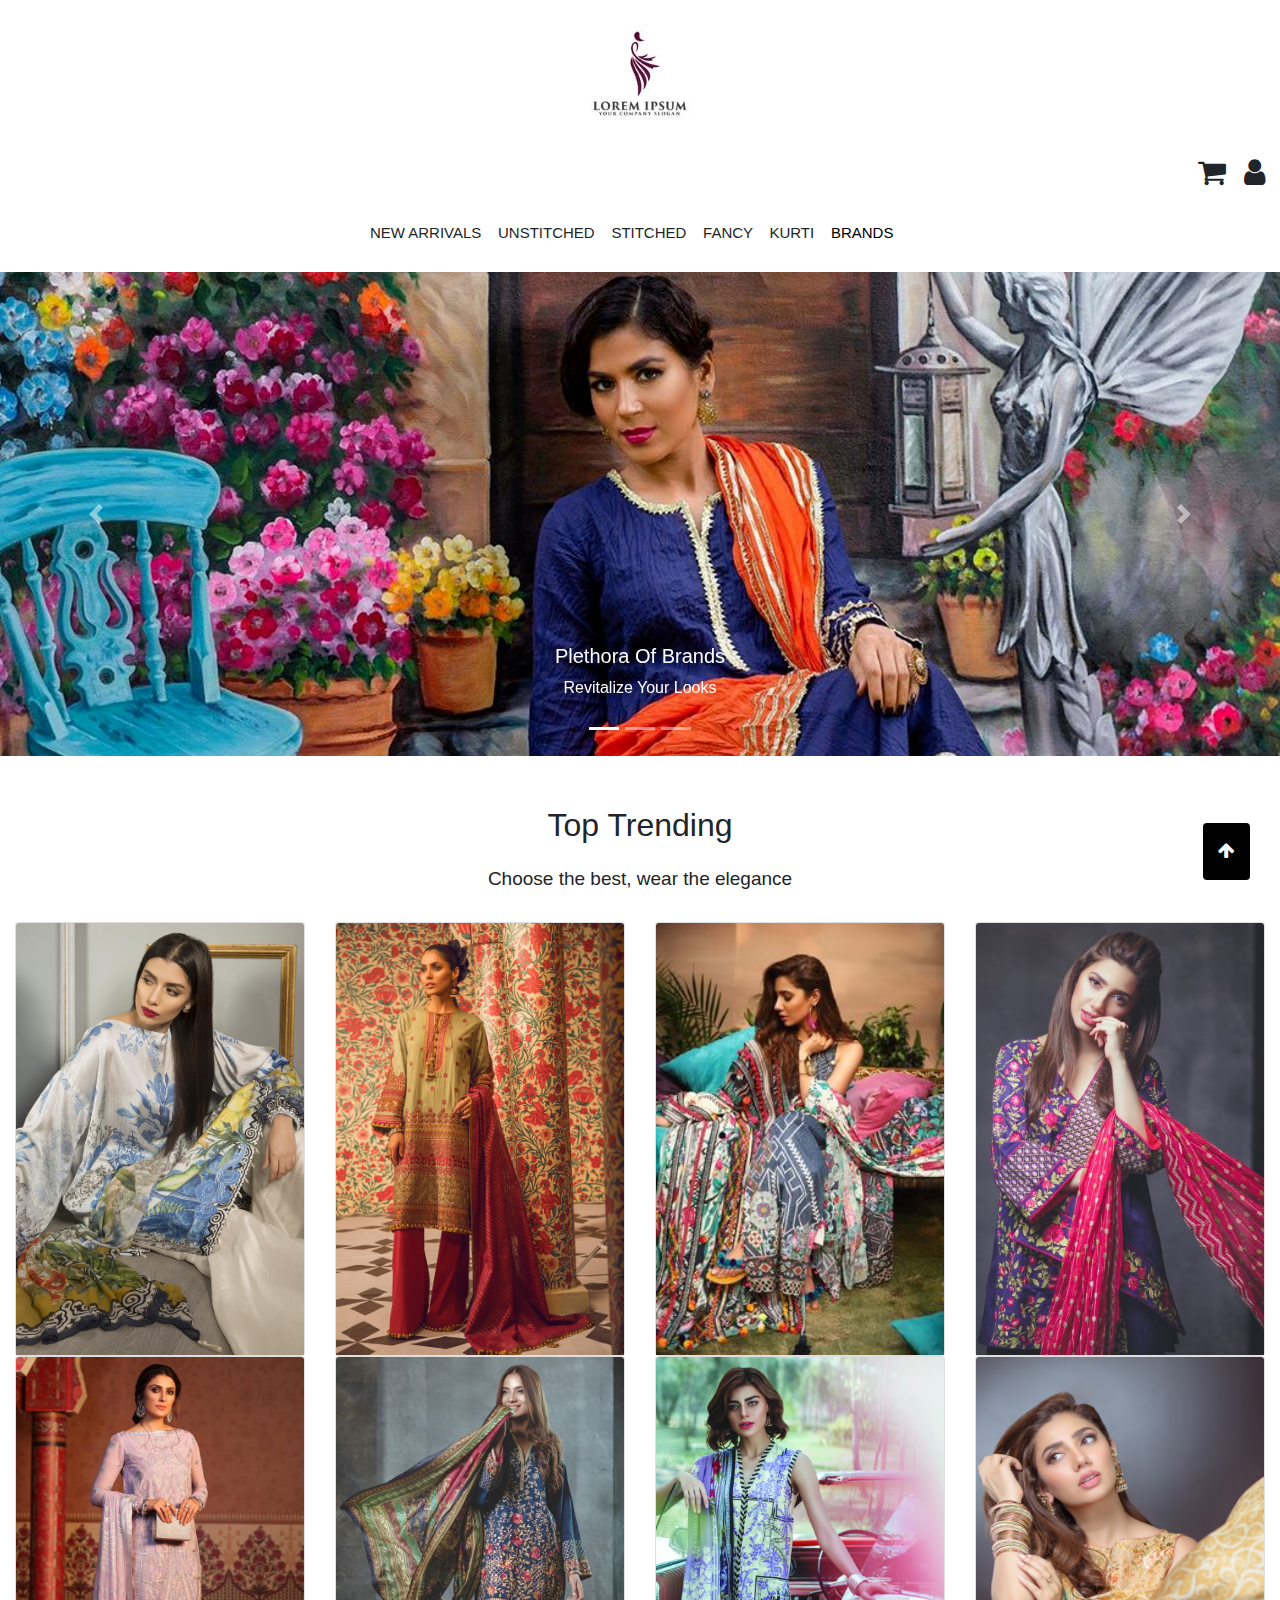
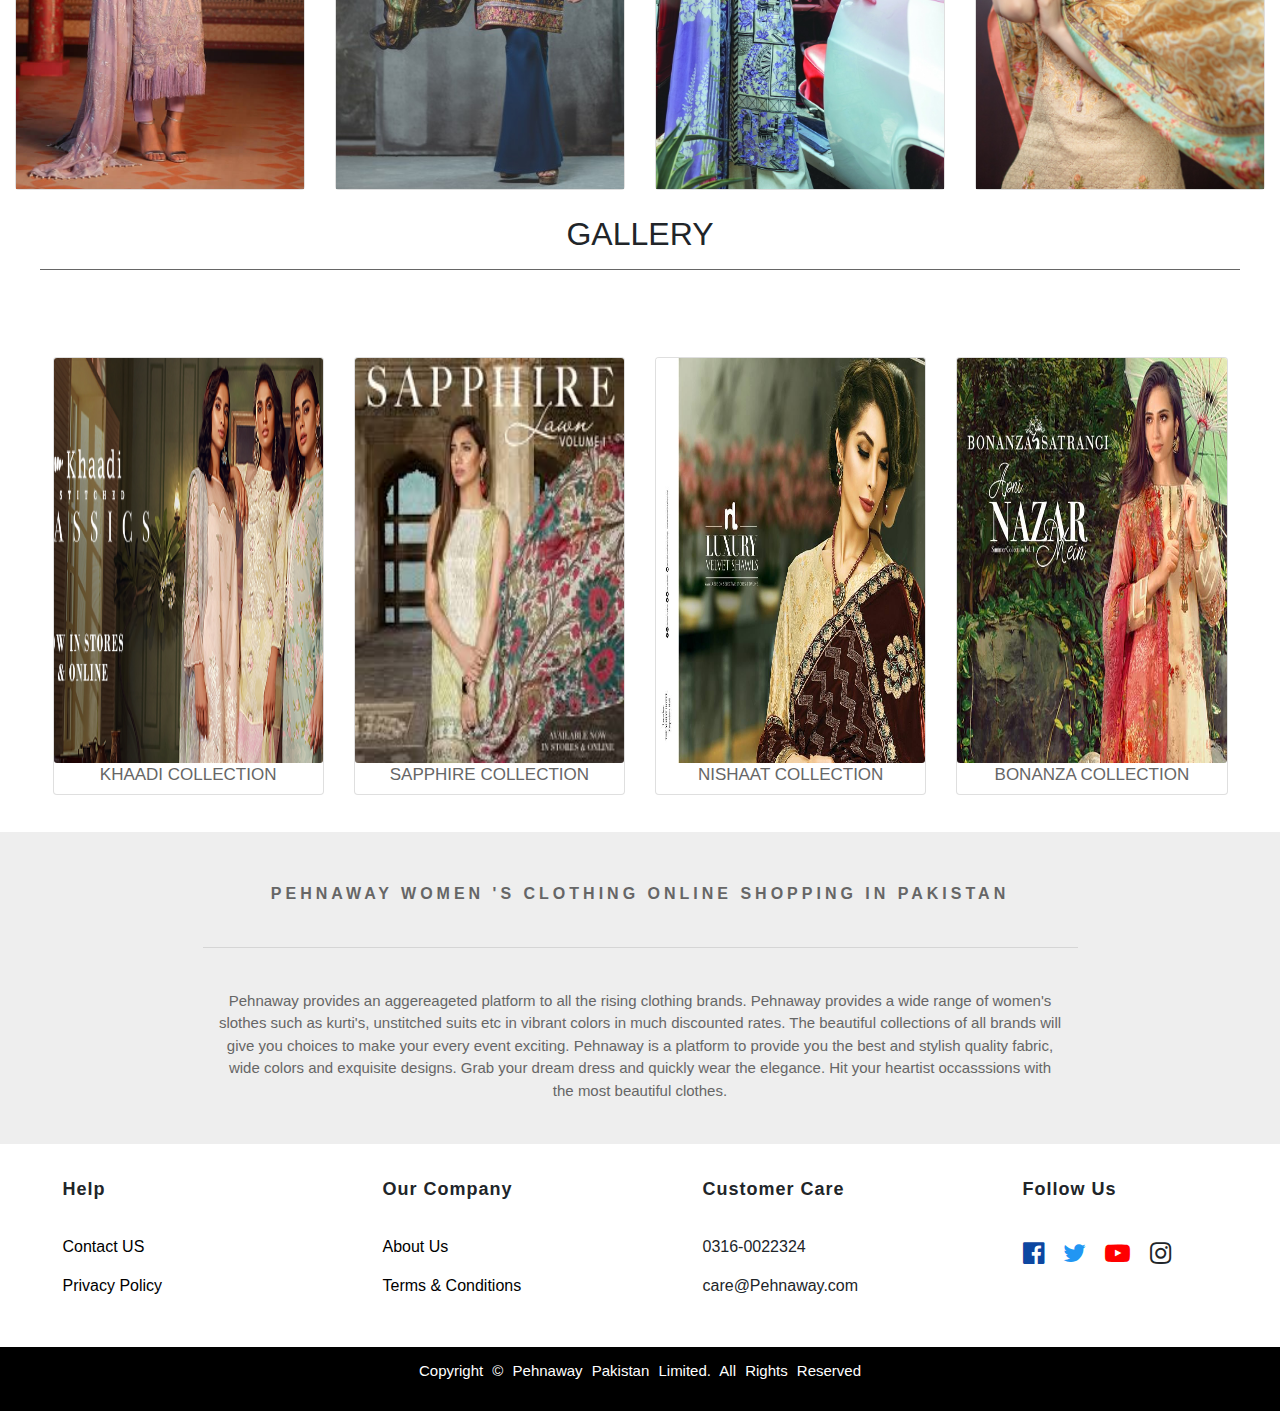
<file: public/index.html>
<!DOCTYPE html>
<html lang="en">
<head>
    <meta charset="UTF-8">
    <meta name="viewport" content="width=device-width, initial-scale=1.0">
    <title>Pehnaway | Women's Clothing Online Shopping</title>
      <link rel="stylesheet" href="style.css">
  
    <link rel="stylesheet" href="https://stackpath.bootstrapcdn.com/bootstrap/4.4.1/css/bootstrap.min.css" integrity="sha384-Vkoo8x4CGsO3+Hhxv8T/Q5PaXtkKtu6ug5TOeNV6gBiFeWPGFN9MuhOf23Q9Ifjh" crossorigin="anonymous">
    <link rel="stylesheet" href="https://cdnjs.cloudflare.com/ajax/libs/font-awesome/4.7.0/css/font-awesome.min.css">
    <link href="https://fonts.googleapis.com/css2?family=Merriweather:wght@700&display=swap" rel="stylesheet">
    
</head>
<body>
                    <!-- Nav Bar -->
                    <div>
                    <div class="container-fluid" id='container' >
                        <button   id="myBtn" title="Go to top"><i class="fa fa-arrow-up" aria-hidden="true"></i></button>
                     <!-- {/* logo row */} -->
                     <div class="row">
                        <div class="col">
                            <a href="index.html"><center><img src="images/logo1.jpg" class="mainlogo"/></center></a>
                      
                        </div>
      
                     </div>
                    
                        <!-- {/* sign in , register and cart row */} -->
      
                      <div class="row" >
              
      
                        <div class="col " id="signinpara"  >
                           <ul style="float:right;" >
                              <!-- <li class="login-cart"  ><i class="user outline large icon"></i> &nbsp; &nbsp; </li> -->
                            <li class="login-cart">  <i class="fa fa-shopping-cart" aria-hidden="true" ></i></li>&nbsp; &nbsp;
                             <li class="login-cart"> <i class="fa fa-user" aria-hidden="true"></i></li>
                              <!-- <li class="login-cart"><i class="shopping cart large icon"></i></li> -->
                              
                           </ul>
                        </div>
                         </div>
                            <!-- {/* New arrivals , brands row */} -->
      
                            
                     <nav class="navbar navbar-expand-lg navbar-light " >
        <button  class="navbar-toggler navtogglebutton" type="button"  data-toggle="collapse"  data-target="#navbarNav" aria-controls="navbarNav" aria-expanded="false" aria-label="Toggle navigation">
          <span class="navbar-toggler-icon"  ></span>
        </button>
        
        <div class="collapse navbar-collapse" id="navbarNav"   >
          <ul class="navbar-nav" >
             
            <li class="nav-item" >
              <p  > NEW ARRIVALS &nbsp; &nbsp;</p>
              
         
            </li>
            <li class="nav-item">
              <p > UNSTITCHED &nbsp; &nbsp;</p>
              
            </li>
            <li class="nav-item">
      
              <p > STITCHED &nbsp; &nbsp;</p>
            </li>
            <li class="nav-item">
            
              <p >FANCY &nbsp; &nbsp;</p>
            </li>
            <li class="nav-item">
            
                <p > KURTI &nbsp; &nbsp;</p>
            </li>
            <li class="nav-item">
            
            <p ><a href='brands.html'>BRANDS &nbsp; &nbsp;</a> </p>
            </li>
          
          </ul>
        </div>
      </nav>
              
      
                    </div>
                    


                    <!-- Carousel -->
                    
        <!-- //   Indicators -->
        <div id="carouselExampleIndicators" class="carousel slide" data-ride="carousel">
        <ol class="carousel-indicators">
          <li data-target="#carouselExampleIndicators" data-slide-to={0} class="active" />
          <li data-target="#carouselExampleIndicators" data-slide-to={1} />
          <li data-target="#carouselExampleIndicators" data-slide-to={2} />
        </ol>
        <!-- {/* 1st slide */}  -->
        <div class="carousel-inner">
          <div class="carousel-item active">
            <img class="d-block w-100" src="images\mainpagepic1.png" alt="First slide" />
            <div class="carousel-caption" s>
              <h3 class="h3-responsive" >Plethora Of Brands</h3>
              <p class='revitalizepara'>Revitalize Your Looks</p>
            </div> 
            
          </div>
          <!-- {/* 2nd slide */}  -->
          <div class="carousel-item" >
            <img class="d-block w-100" src="images\mainpagepic2.png" alt="Second slide" />
            <div class="carousel-caption" s>
              <h3 class="h3-responsive" >Plethora Of Brands</h3>
              <p class='revitalizepara'>Revitalize Your Looks</p>
            </div> 
         
          </div>
          <!-- {/* 3rd slide */}  -->
          <div class="carousel-item">
            <img class="d-block w-100" src="images\mainpagepic3.jpg" alt="Third slide" />
            <div class="carousel-caption" s>
              <h3 class="h3-responsive" >Plethora Of Brands</h3>
              <p class='revitalizepara'>Revitalize Your Looks</p>
            </div> 
         
          </div>
        </div>
        <!-- {/* controllers */}  -->
        <a class="carousel-control-prev" href="#carouselExampleIndicators" role="button" data-slide="prev">
          <span class="carousel-control-prev-icon" aria-hidden="true" />
          <span class="sr-only">Previous</span>
        </a>
        <a class="carousel-control-next" href="#carouselExampleIndicators" role="button" data-slide="next">
          <span class="carousel-control-next-icon" aria-hidden="true" />
          <span class="sr-only">Next</span>
        </a>
    
    
      </div>

                       <!-- DIV -->
                       <div class="container-fluid"  >

                        <!-- {/* Top trending */} -->
            
                      <div class="row">
                        <div class="col" >
                          <h2 class="toptrendingheading">Top Trending</h2>
                        </div>
                       </div>
            
                      <!-- {/* Choose the best */} -->
            
                      <div class="row">
                        
                        <div class="col">
                          <p class="choosebestpara">Choose the best, wear the elegance</p>
                        </div>
                        </div>
            
                        <!-- {/* 1st row */} -->
            
                        <div class="row" >
            
                          <!-- {/* 1st img */} -->
                          <div class="col-md-3 col-6 picstoptrending" >
                          <div class="card"  >
                        <img class="card-img-top" src="images\PicCarousel10.jpg"></img>
              
                        </div>
                          
                          </div>
                          <!-- {/* 2nd img */} -->
                          <div class="col-md-3 col-6 picstoptrending">
                          <div class="card" >
                        <img class="card-img-top" src="images\PicCarousel1.jpg"></img>
              
                        </div>
                          
                          </div>
            
                        <!-- {/* 3rd img */} -->
                        <div class="col-md-3 col-6 picstoptrending">
                       
                          <div class="card" >
                        <img class="card-img-top" src="images\PicCarousel12.jpg"></img>
              
                        </div>
                          
                          </div>
                        
                        
                       
                       <!-- {/* 4th img */} -->
                      <div class="col-md-3 col-6 picstoptrending">
                          <div class="card" >
                        <img class="card-img-top" src="images\PicCarousel6.jpg"></img>
              
                        </div>
                          
                          </div>
                          </div>
            
                         <!-- {/* 5th img */} -->
            
                        <div class="row">
                          <div class="col-md-3 col-6 picstoptrending">
                          <div class="card" >
                        <img class="card-img-top" src="images\PicCarousel2.jpg"></img>
              
                        </div>
                          
                          </div>
            
            
                         <!-- {/* 6th img */} -->
                        <div class="col-md-3 col-6 picstoptrending">
                       
                          <div class="card" >
                        <img class="card-img-top" src="images\PicCarousel7.jpg"></img>
              
                        </div>
                          
                          </div>
                        
                        <!-- {/* 7th img */} -->
                       
                     
                      <div class="col-md-3 col-6 picstoptrending">
                          <div class="card" >
                        <img class="card-img-top" src="images\PicCarousel11.jpg"></img>
              
                        </div>
                           
                           <!-- {/* 8th img */} -->
                          </div>
                          <div class="col-md-3 col-6 picstoptrending">
                          <div class="card" >
                        <img class="card-img-top" src="images\PicCarousel9.jpg"></img>
              
                        </div>
                          
                          </div>
            

                      </div>
                      </div>

                                        <!-- Gallery -->
                                        <div class="container-fluid" >

                                            <!-- {/* Gallery Heading */} -->
                                            <div class="row">
                                              <div class="col" id="gallery">
                                                  <h2 class="galleryHeading">
                                                      GALLERY
                                                      <hr class="galleryLine"></hr>
                                                  </h2>
                                              </div>
                                              </div>
                              
                              
                              
                                              <!-- {/* cards */} -->
                                              <div class="row" style="padding:3%;" >
                                                  <div class="col-lg-3 col-md-6 col-sm-12 col-12" >
                                                  <div class="card" class="gallerycard"  >
                                                   <img class="card-img"  src="images\khaadigallery.png"  ></img>
                                                   <h3 class="collectionheading" >KHAADI COLLECTION</h3>
                                
                                                   </div>
                              
                                                  </div>
                                                  <div class="col-lg-3 col-md-6 col-sm-12 col-12"   >
                                                  <div class="card"  class="gallerycard" >
                                                   <img class="card-img"  src="images\sapphiregallery1.jpg"  ></img>
                                                   <h3 class="collectionheading" >SAPPHIRE COLLECTION</h3>
                                                   </div>
                              
                                                 </div>
                              
                                                 <div class="col-lg-3 col-md-6 col-sm-12 col-12"  >
                                                 <div class="card" class="gallerycard"  >
                                                   <img class="card-img"  src="images\nishatgallery1.jpg"  ></img>
                                                   <h3 class="collectionheading" >NISHAAT COLLECTION</h3>
                                                   </div>
                              
                                                 </div>
                                                 <div class="col-lg-3 col-md-6 col-sm-12 col-12"  >
                                                 <div class="card" class="gallerycard"  >
                                                   <img class="card-img"  src="images\satrangigallery1.jpg"  ></img>
                                                   <h3 class="collectionheading" >BONANZA COLLECTION</h3>
                                                   </div>
                              
                                                 </div>
                              
                                              </div>
                             </div>

                             <!-- Note -->
                             <div class="container-fluid notediv">

                                <!-- {/* Note Heading */} -->
                                <div class="row">
                                 <div class='col'  >
                                     <p class="noteheading">PEHNAWAY WOMEN 'S CLOTHING ONLINE SHOPPING IN PAKISTAN</p> <hr class="noteline"></hr>
                                 
                                  
                  
                                 </div>
                  
                                 <div class='row'>
                                     <div class='col' >
                                         <p class="notepara">Pehnaway provides an aggereageted platform to all the rising clothing brands. Pehnaway provides a wide range of
                                              women's slothes such as kurti's, unstitched suits etc in vibrant colors in much discounted rates. The beautiful collections of all brands will give you choices to make your every event exciting. Pehnaway is a platform to provide you the best and stylish quality fabric, wide colors and exquisite designs. Grab your dream dress and quickly wear the 
                                             elegance. Hit your heartist occasssions with the most beautiful clothes.</p>
                                     </div>
                  
                                 </div>
                  
                                  </div>
                            
                            </div>

                            <!-- Footer -->

                            <div class="container-fluid footer">

                                <!-- {/* footer div  */} -->
                               <div class="row">
                                <div class='col-md-3 footercolumn' >
                                  
                                    <ul  >
                                    <li class="li1" > 
                                            Help
                                        </li>
                                        <li class="footerlis"  ><a href="contactus.html">
                                            Contact US
                                            </a>
                                        </li>
                                        <li class="footerlis"  >
                                            <a href="privacypoilcy.html">
                                            Privacy Policy
                                            </a>
                                        </li>
                                    </ul>
                                    </div>
                 
                                    <div class='col-md-3 footercolumn'   >
                                  
                                  <ul  >
                                  <li class="li1" > 
                                         Our Company
                                      </li>
                                      <li class="footerlis"  ><a href="about.html">
                                        About Us
                                      </a>
                                        
                                      </li>
                                      <li class="footerlis"  ><a href="#">
                                         Terms &amp; Conditions
                                         </a>
                                      </li>
                                  </ul>
                 
                              
                               
                 
                              </div>
                 
                 
                                
                                 
                 
                                <div class='col-md-3 footercolumn'   >
                                  
                                  <ul  >
                                  <li class="li1" > 
                                          Customer Care
                                      </li>
                                      <li class="footerlis"  >
                                          0316-0022324
                                      </li>
                                      <li class="footerlis"  >
                                          care@Pehnaway.com
                                      </li>
                                  </ul>
                 
                              
                               
                 
                              </div>
                              <div class='col-md-3 socialmediacol'   >
                                  
                                  <ul  id="some" >
                                  <li class="li1" > 
                                        Follow Us
                                      </li>
                                      <li class="socialmedia" >
                                        <i class="fa fa-facebook-official" aria-hidden="true"></i>
                                      </li>
                                      <li  class="socialmedia"  >
                                        <i class="fa fa-twitter" aria-hidden="true"></i>
                                      </li>
                 
                                      <li class="socialmedia">
                                        <i class="fa fa-youtube-play" aria-hidden="true"></i>
                                      </li>
                                      <li class="socialmedia">
                                        <i class="fa fa-instagram" aria-hidden="true"></i>
                                      </li>
                                  </ul>
                 
                              
                               
                 
                              </div>
                        
                 
                                 </div>
                 
                                 <div class='row'>
                                     <div class="col lastdiv" >
                                         <p class="lastfooter">
                                             Copyright 	&copy; Pehnaway Pakistan Limited. All Rights Reserved
                                         </p>
                                     </div>
                 
                                 </div>
                             
                           </div>
                 
                              
                                 
            

                    <script src="https://code.jquery.com/jquery-3.4.1.slim.min.js" integrity="sha384-J6qa4849blE2+poT4WnyKhv5vZF5SrPo0iEjwBvKU7imGFAV0wwj1yYfoRSJoZ+n" crossorigin="anonymous"></script>
                    <script src="https://cdn.jsdelivr.net/npm/popper.js@1.16.0/dist/umd/popper.min.js" integrity="sha384-Q6E9RHvbIyZFJoft+2mJbHaEWldlvI9IOYy5n3zV9zzTtmI3UksdQRVvoxMfooAo" crossorigin="anonymous"></script>
                    <script src="https://stackpath.bootstrapcdn.com/bootstrap/4.4.1/js/bootstrap.min.js" integrity="sha384-wfSDF2E50Y2D1uUdj0O3uMBJnjuUD4Ih7YwaYd1iqfktj0Uod8GCExl3Og8ifwB6" crossorigin="anonymous"></script>
                    
</body>
</html>
</file>
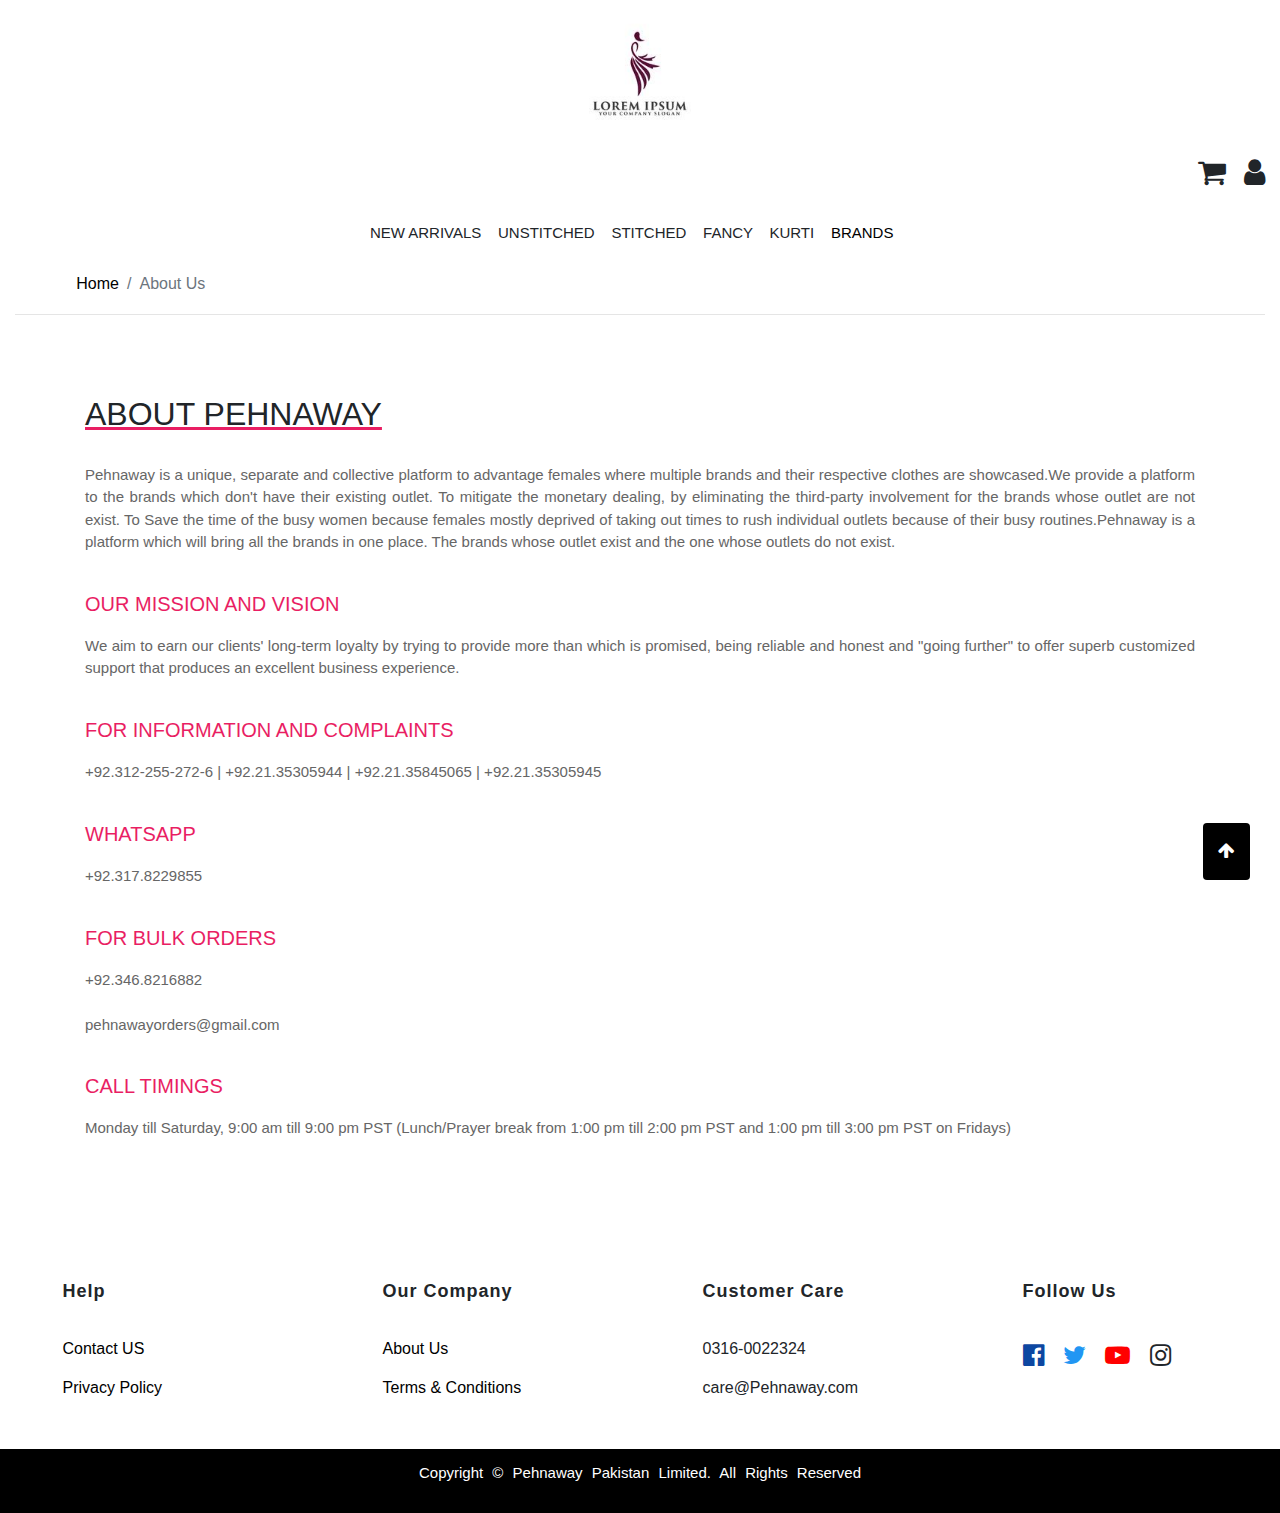
<file: public/about.html>
<!DOCTYPE html>
<html lang="en">
<head>
    <meta charset="UTF-8">
    <meta name="viewport" content="width=device-width, initial-scale=1.0">
    <title>About us</title>
    <link rel="stylesheet" href="about.css">
    <link rel="stylesheet" href="brands.css">
    <link rel="stylesheet" href="style.css">
    <link rel="stylesheet" href="https://stackpath.bootstrapcdn.com/bootstrap/4.4.1/css/bootstrap.min.css" integrity="sha384-Vkoo8x4CGsO3+Hhxv8T/Q5PaXtkKtu6ug5TOeNV6gBiFeWPGFN9MuhOf23Q9Ifjh" crossorigin="anonymous">
    <link rel="stylesheet" href="https://cdnjs.cloudflare.com/ajax/libs/font-awesome/4.7.0/css/font-awesome.min.css">
    <link href="https://fonts.googleapis.com/css2?family=Merriweather:wght@700&display=swap" rel="stylesheet">
    <link href="https://fonts.googleapis.com/css2?family=Open+Sans&display=swap" rel="stylesheet">
    <link href="https://fonts.googleapis.com/css2?family=Open+Sans:wght@300&display=swap" rel="stylesheet">

</head>
<body>
     <!-- Nav Bar -->
     <div>
        <div class="container-fluid" id='container' >
            <button   id="myBtn" title="Go to top"><i class="fa fa-arrow-up" aria-hidden="true"></i></button>
         <!-- {/* logo row */} -->
         <div class="row">
            <div class="col">
                <a href="index.html"><center><img src="images/logo1.jpg" class="mainlogo"/></center></a>
          
            </div>

         </div>
        
            <!-- {/* sign in , register and cart row */} -->

          <div class="row" >
  

            <div class="col " id="signinpara"  >
               <ul style="float:right;" >
                  <!-- <li class="login-cart"  ><i class="user outline large icon"></i> &nbsp; &nbsp; </li> -->
                <li class="login-cart">  <i class="fa fa-shopping-cart" aria-hidden="true" ></i></li>&nbsp; &nbsp;
                 <li class="login-cart"> <i class="fa fa-user" aria-hidden="true"></i></li>
                  <!-- <li class="login-cart"><i class="shopping cart large icon"></i></li> -->
                  
               </ul>
            </div>
             </div>
                <!-- {/* New arrivals , brands row */} -->

                
         <nav class="navbar navbar-expand-lg navbar-light " >
<button  class="navbar-toggler navtogglebutton" type="button"  data-toggle="collapse"  data-target="#navbarNav" aria-controls="navbarNav" aria-expanded="false" aria-label="Toggle navigation">
<span class="navbar-toggler-icon"  ></span>
</button>

<div class="collapse navbar-collapse" id="navbarNav"   >
<ul class="navbar-nav" >
 
<li class="nav-item" >
  <p  > NEW ARRIVALS &nbsp; &nbsp;</p>
  

</li>
<li class="nav-item">
  <p > UNSTITCHED &nbsp; &nbsp;</p>
  
</li>
<li class="nav-item">

  <p > STITCHED &nbsp; &nbsp;</p>
</li>
<li class="nav-item">

  <p >FANCY &nbsp; &nbsp;</p>
</li>
<li class="nav-item">

    <p > KURTI &nbsp; &nbsp;</p>
</li>
<li class="nav-item">

<p ><a href='brands.html'>BRANDS &nbsp; &nbsp;</a> </p>
</li>

</ul>
</div>
</nav>
  

        </div>
<div class="container-fluid" >

    
    <!-- {/* breadcrumb */} -->
    <nav class="breadcrumb pt-0 " id="breadnav" aria-label="breadcrumb">
      <ol class="breadcrumb pb-0 pt-0 ">
          <li class="breadcrumb-item"><a href="index.html">Home</a></li>
         
          <li class="breadcrumb-item active" aria-current="page">About Us</li>
        </ol>
        
      </nav>
      <hr id='hr'>
    <div class="jumbotron jumbotron-fluid head" >
        <div class="container about">
          <h2>ABOUT PEHNAWAY </h2>
          <p>Pehnaway is a unique, separate and collective platform to advantage females where multiple brands and their respective clothes are showcased.We provide a platform to the brands which don't have their existing outlet. To mitigate the monetary dealing, by eliminating the third-party involvement for the brands whose outlet are not exist. To  Save the time of the busy women because females mostly deprived of taking out times to rush individual outlets because of their busy routines.Pehnaway is a platform which will bring all the brands in one place. The brands whose outlet exist and the one  whose outlets do not exist.</p>
          <h5>OUR MISSION AND VISION </h5>
          <p>We aim to earn our clients' long-term loyalty by trying to provide more than which is promised, being reliable and honest and "going further" to offer superb customized support that produces an excellent business experience.
      </p>
      
      <h5>FOR INFORMATION AND COMPLAINTS</h5>
      <p> +92.312-255-272-6 | +92.21.35305944 | +92.21.35845065 | +92.21.35305945</p>
      
      <h5>WHATSAPP</h5>
      <p>+92.317.8229855 </p>
      
      <h5>FOR BULK ORDERS</h5>
      
      <p>+92.346.8216882 <br></br>pehnawayorders@gmail.com </p>
      
       
      
      <h5>CALL TIMINGS</h5>
      <p> Monday till Saturday, 9:00 am till 9:00 pm PST (Lunch/Prayer break from 1:00 pm till 2:00 pm PST and 1:00 pm till 3:00 pm PST on Fridays) </p>
      
        </div>
      </div>

    </div>
                            <!-- Footer -->

                            <div class="container-fluid footer">

                                <!-- {/* footer div  */} -->
                               <div class="row">
                                <div class='col-md-3 footercolumn' >
                                  
                                    <ul  >
                                    <li class="li1" > 
                                            Help
                                        </li>
                                        <li class="footerlis"  ><a href="contactus.html">
                                            Contact US
                                            </a>
                                        </li>
                                        <li class="footerlis"  >
                                            <a href="privacypoilcy.html">
                                            Privacy Policy
                                            </a>
                                        </li>
                                    </ul>
                                    </div>
                 
                                    <div class='col-md-3 footercolumn'   >
                                  
                                  <ul  >
                                  <li class="li1" > 
                                         Our Company
                                      </li>
                                      <li class="footerlis"  ><a href="about.html">
                                        About Us
                                      </a>
                                        
                                      </li>
                                      <li class="footerlis"  ><a href="#">
                                         Terms &amp; Conditions
                                         </a>
                                      </li>
                                  </ul>
                 
                              
                               
                 
                              </div>
                 
                 
                                
                                 
                 
                                <div class='col-md-3 footercolumn'   >
                                  
                                  <ul  >
                                  <li class="li1" > 
                                          Customer Care
                                      </li>
                                      <li class="footerlis"  >
                                          0316-0022324
                                      </li>
                                      <li class="footerlis"  >
                                          care@Pehnaway.com
                                      </li>
                                  </ul>
                 
                              
                               
                 
                              </div>
                              <div class='col-md-3 socialmediacol'   >
                                  
                                  <ul  id="some" >
                                  <li class="li1" > 
                                        Follow Us
                                      </li>
                                      <li class="socialmedia" >
                                        <i class="fa fa-facebook-official" aria-hidden="true"></i>
                                      </li>
                                      <li  class="socialmedia"  >
                                        <i class="fa fa-twitter" aria-hidden="true"></i>
                                      </li>
                 
                                      <li class="socialmedia">
                                        <i class="fa fa-youtube-play" aria-hidden="true"></i>
                                      </li>
                                      <li class="socialmedia">
                                        <i class="fa fa-instagram" aria-hidden="true"></i>
                                      </li>
                                  </ul>
                 
                              
                               
                 
                              </div>
                        
                 
                                 </div>
                 
                                 <div class='row'>
                                     <div class="col lastdiv" >
                                         <p class="lastfooter">
                                             Copyright 	&copy; Pehnaway Pakistan Limited. All Rights Reserved
                                         </p>
                                     </div>
                 
                                 </div>
                             
               
                 
      <script src="https://code.jquery.com/jquery-3.4.1.slim.min.js" integrity="sha384-J6qa4849blE2+poT4WnyKhv5vZF5SrPo0iEjwBvKU7imGFAV0wwj1yYfoRSJoZ+n" crossorigin="anonymous"></script>
      <script src="https://cdn.jsdelivr.net/npm/popper.js@1.16.0/dist/umd/popper.min.js" integrity="sha384-Q6E9RHvbIyZFJoft+2mJbHaEWldlvI9IOYy5n3zV9zzTtmI3UksdQRVvoxMfooAo" crossorigin="anonymous"></script>
      <script src="https://stackpath.bootstrapcdn.com/bootstrap/4.4.1/js/bootstrap.min.js" integrity="sha384-wfSDF2E50Y2D1uUdj0O3uMBJnjuUD4Ih7YwaYd1iqfktj0Uod8GCExl3Og8ifwB6" crossorigin="anonymous"></script>
           
      
</body>
</html>
</file>
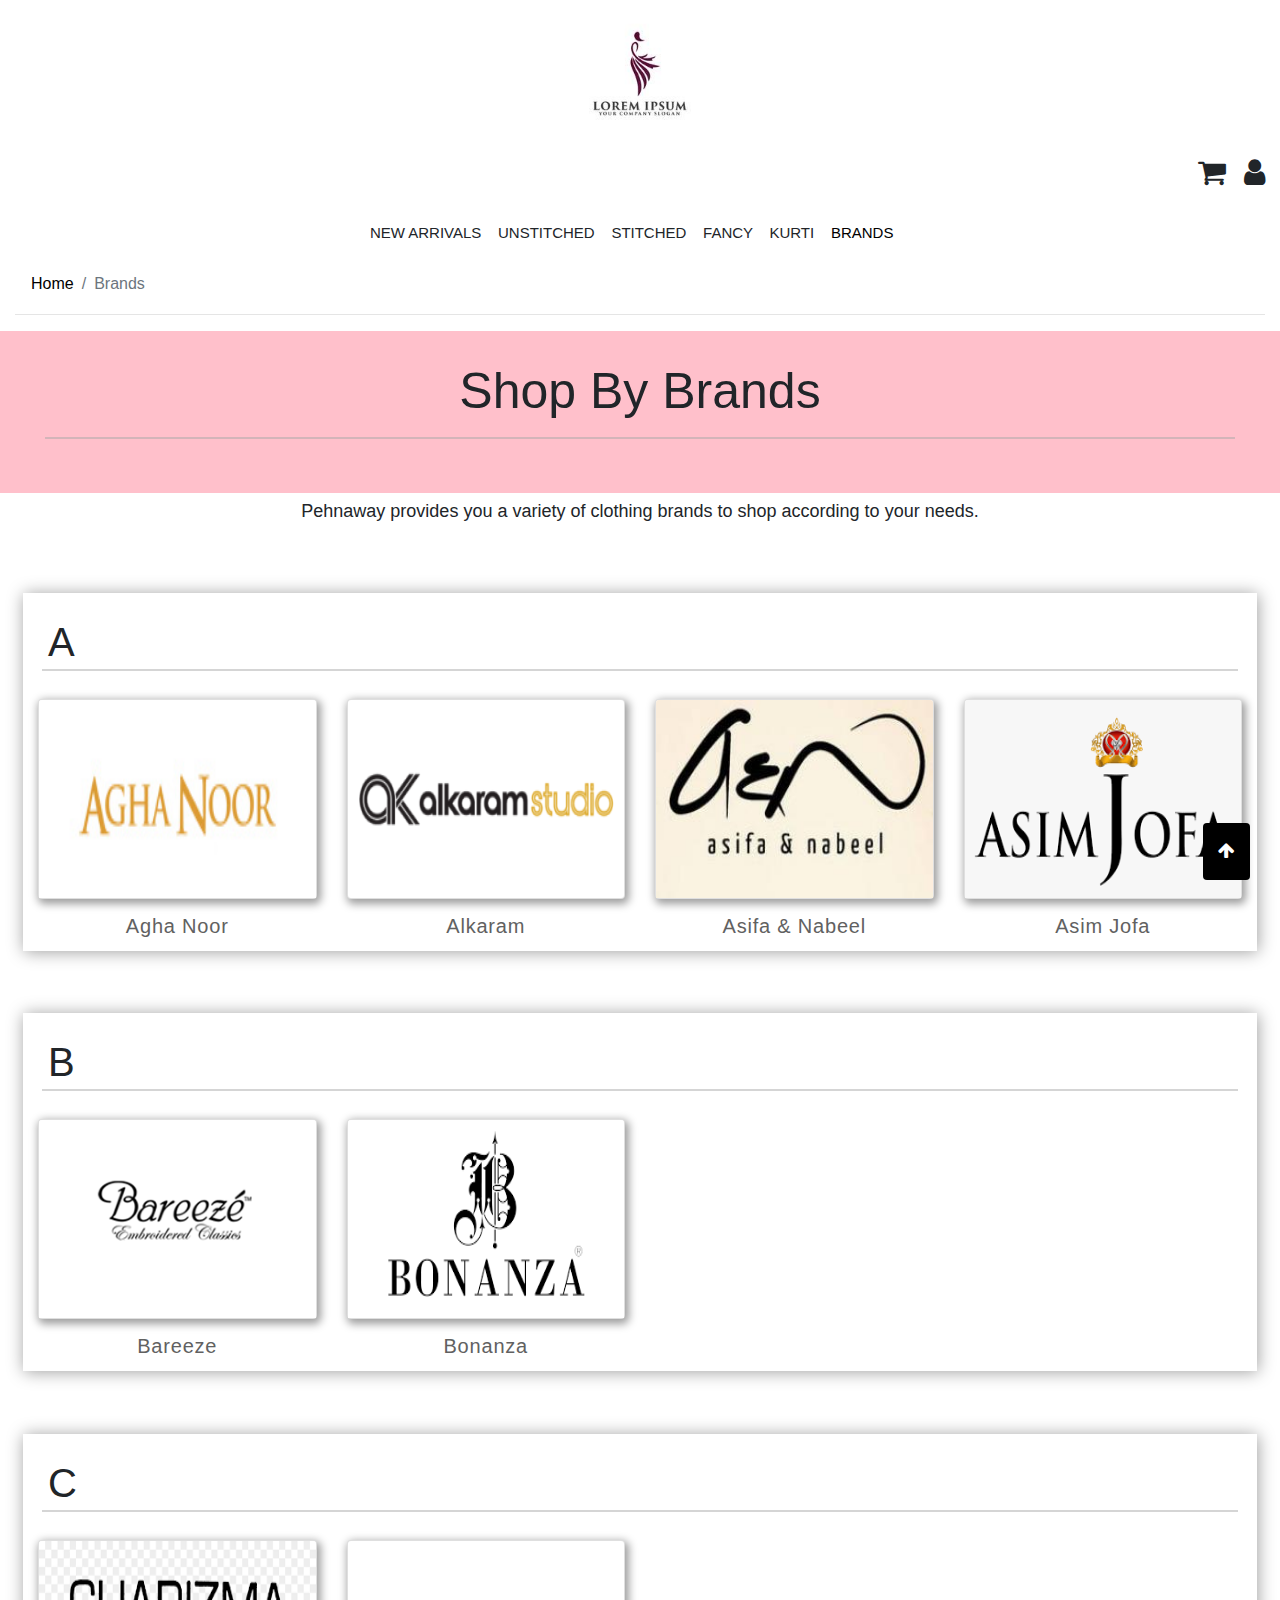
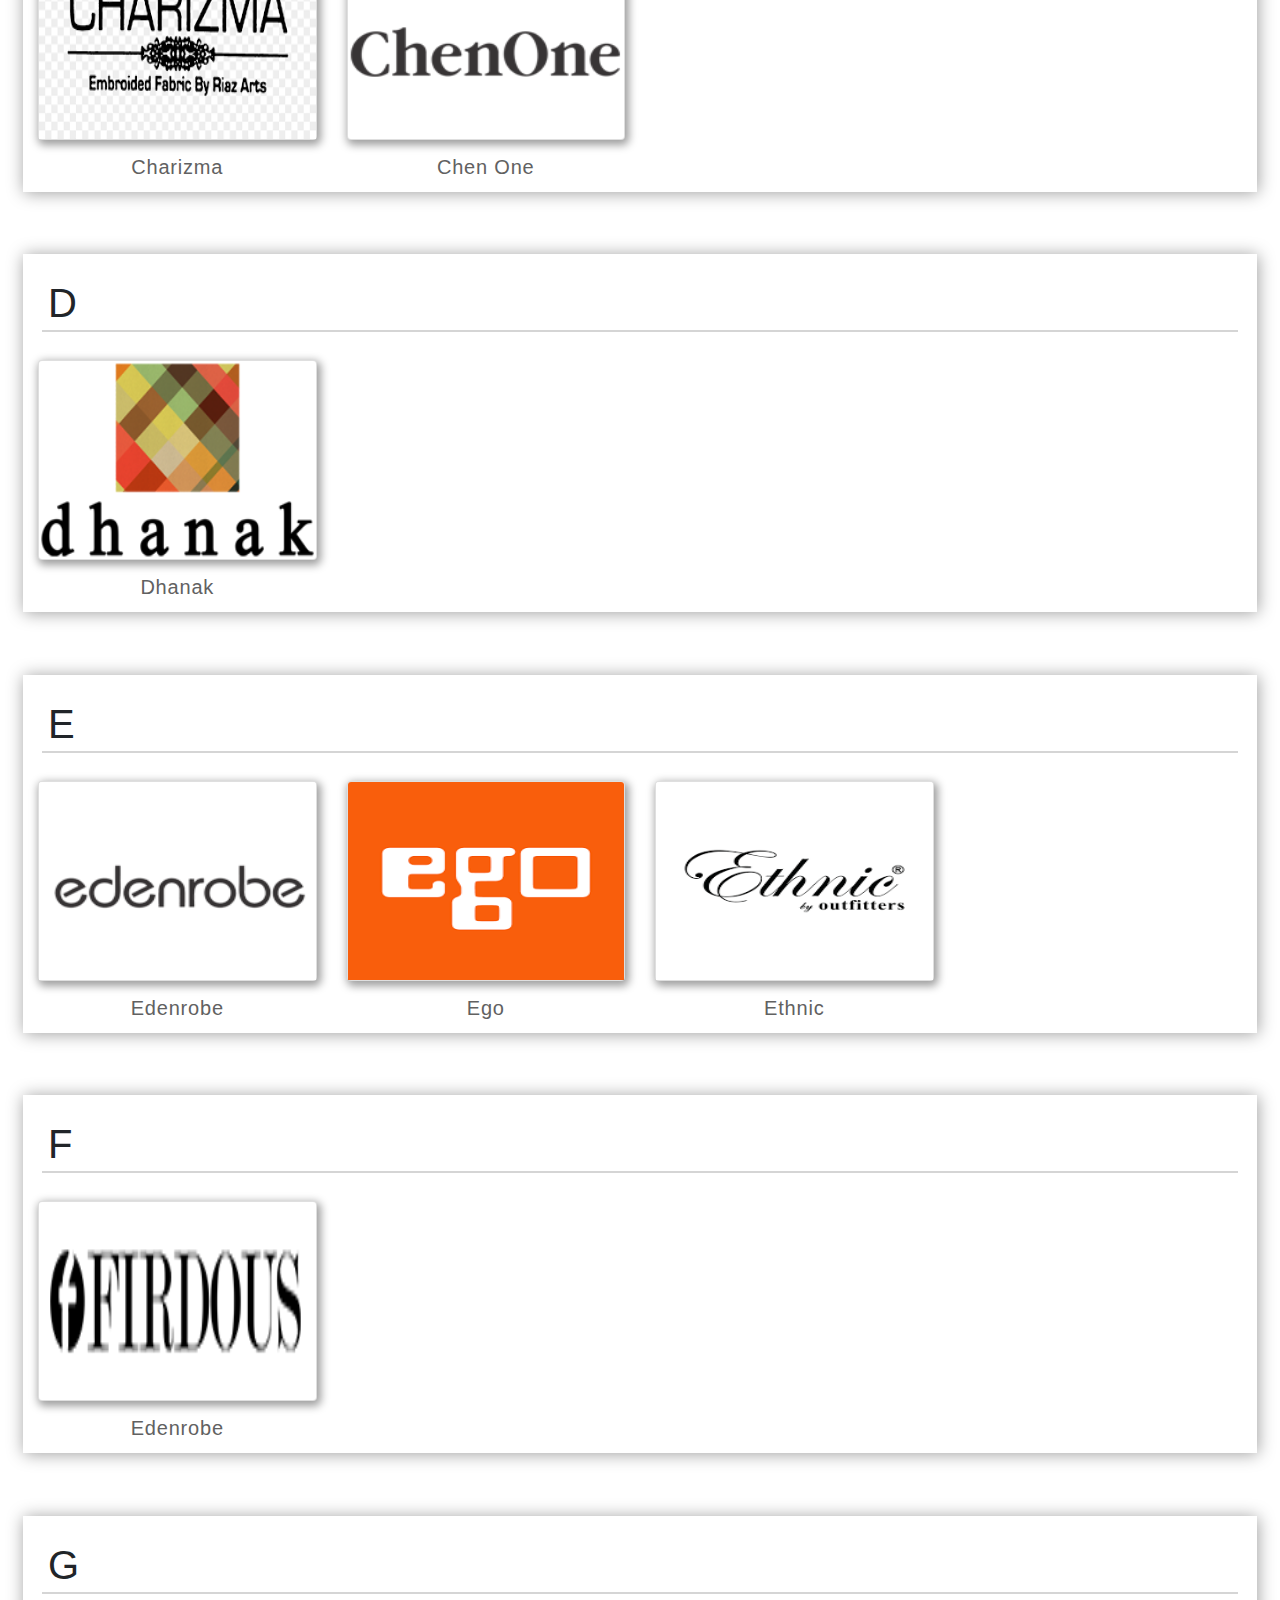
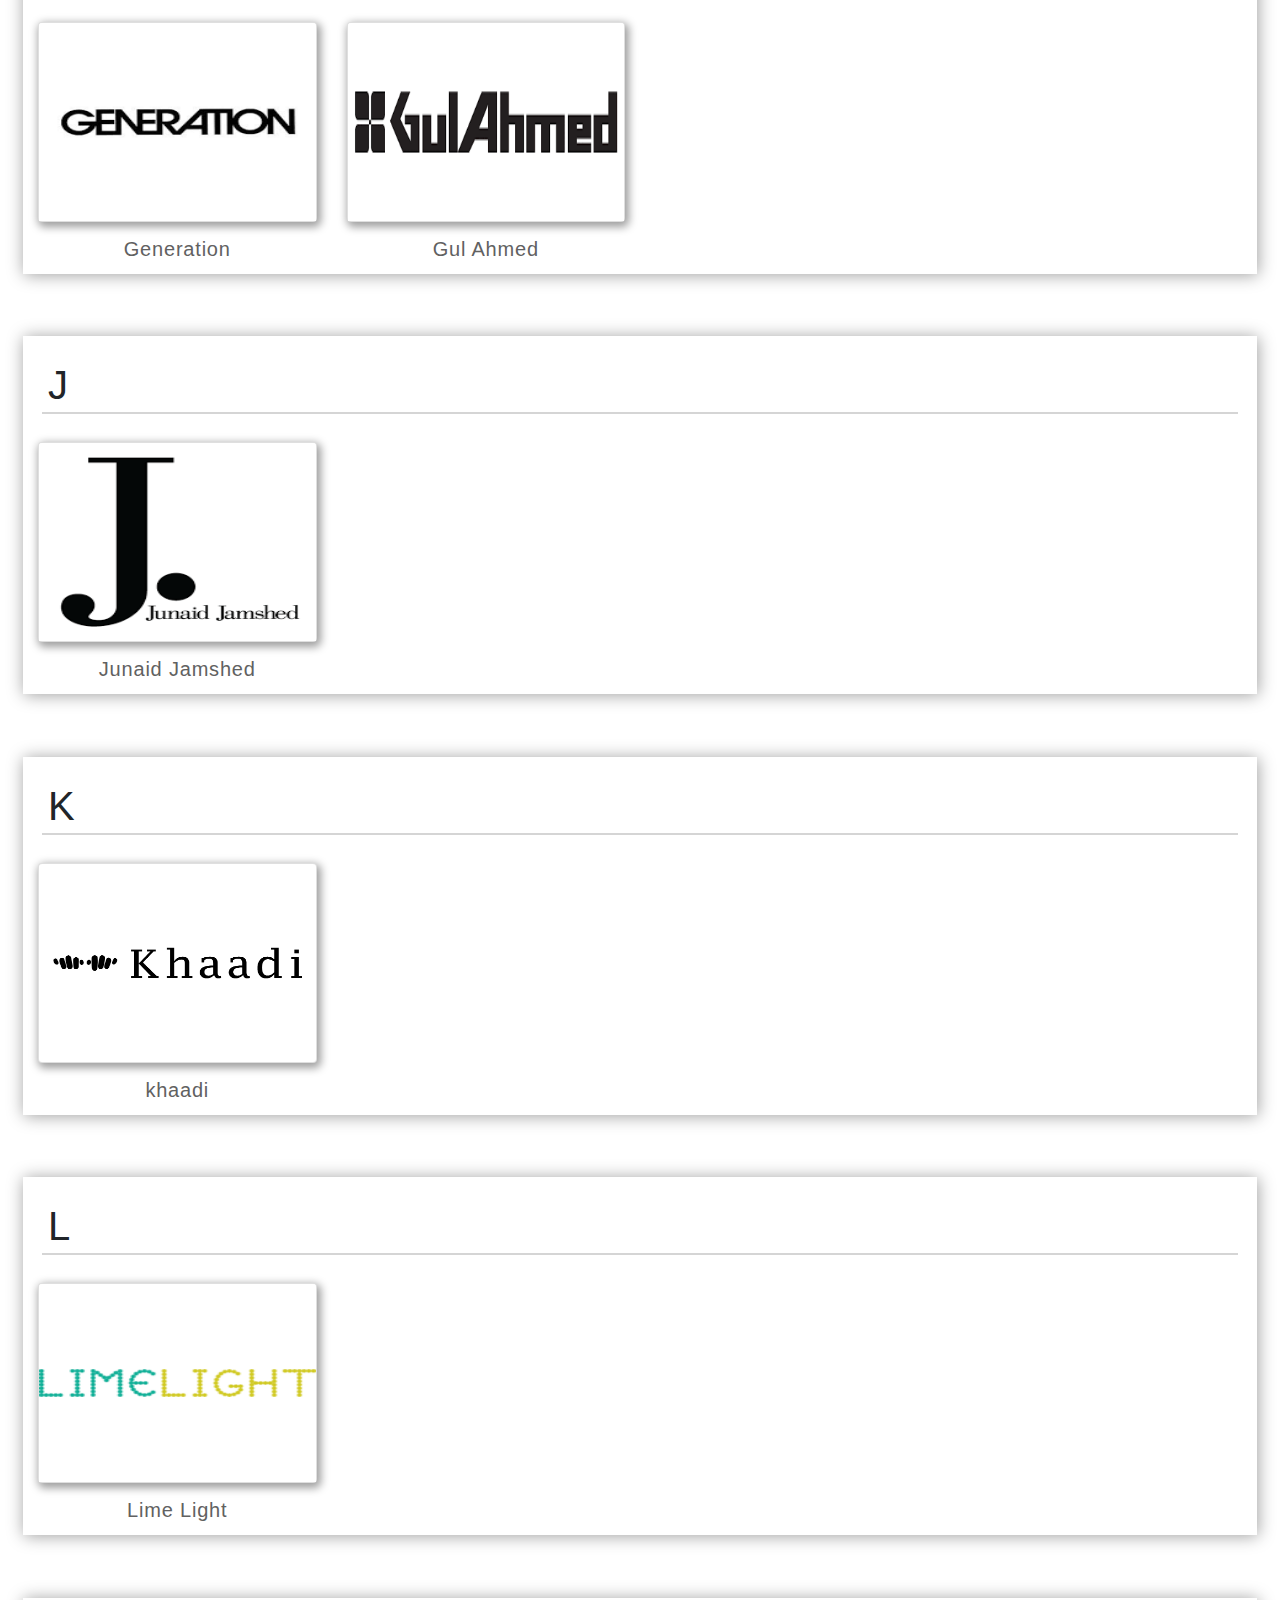
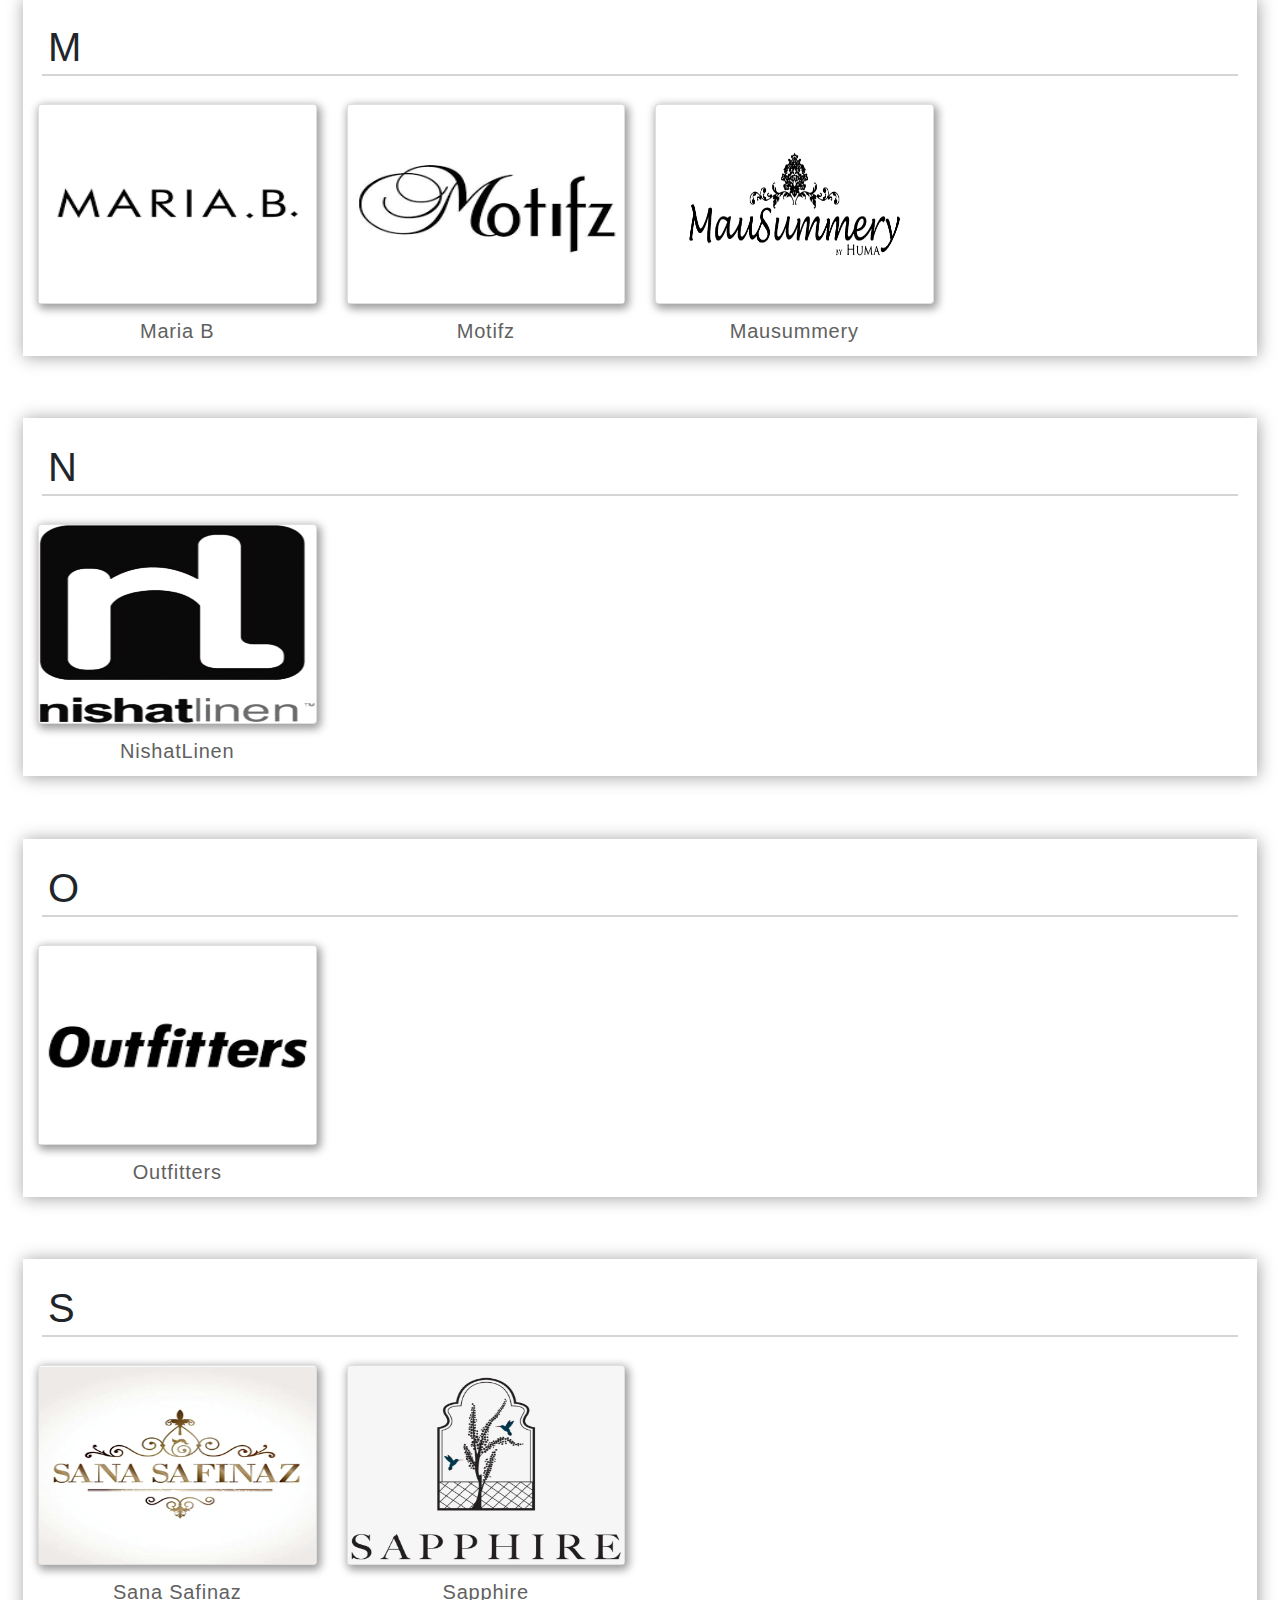
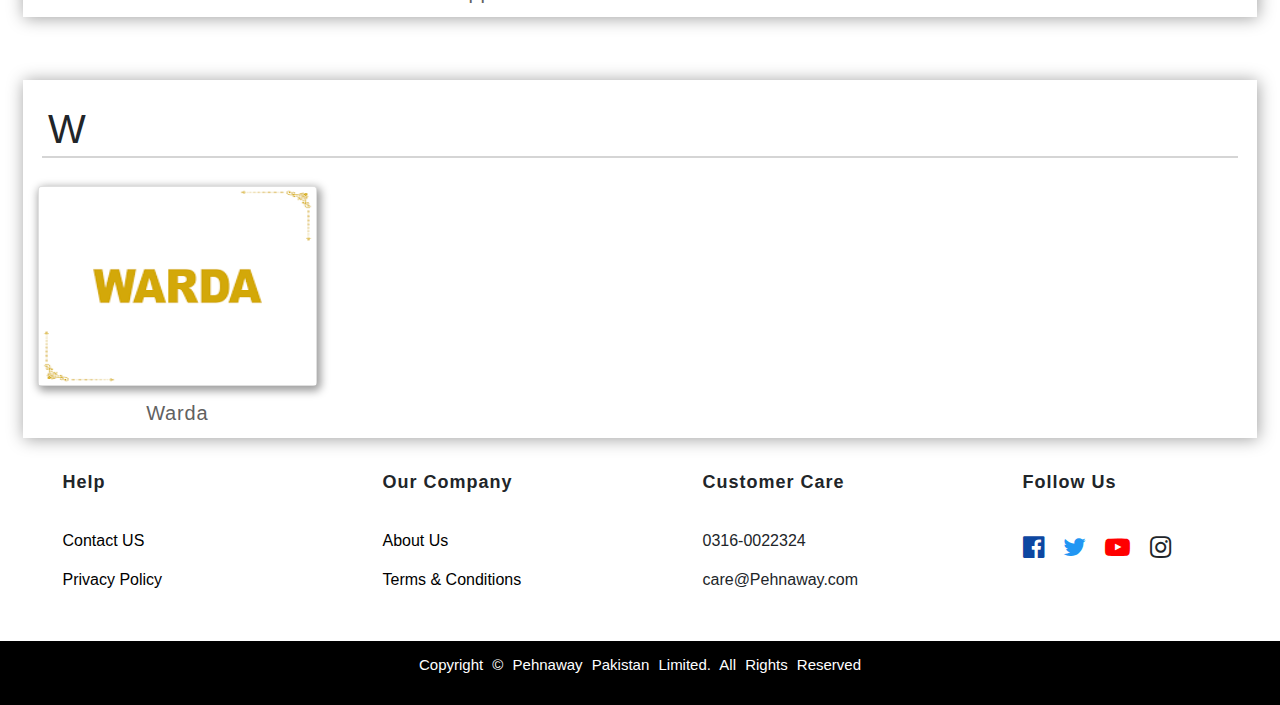
<file: public/brands.html>
<!DOCTYPE html>
<html lang="en">
<head>
    <meta charset="UTF-8">
    <meta name="viewport" content="width=device-width, initial-scale=1.0">
    <title>Brands</title>
    <link rel="stylesheet" href="brands.css">
    <link rel="stylesheet" href="style.css">
    <link rel="stylesheet" href="https://stackpath.bootstrapcdn.com/bootstrap/4.4.1/css/bootstrap.min.css" integrity="sha384-Vkoo8x4CGsO3+Hhxv8T/Q5PaXtkKtu6ug5TOeNV6gBiFeWPGFN9MuhOf23Q9Ifjh" crossorigin="anonymous">
    <link rel="stylesheet" href="https://cdnjs.cloudflare.com/ajax/libs/font-awesome/4.7.0/css/font-awesome.min.css">
    <link href="https://fonts.googleapis.com/css2?family=Merriweather:wght@700&display=swap" rel="stylesheet">
    <link href="https://fonts.googleapis.com/css2?family=Open+Sans&display=swap" rel="stylesheet">
</head>
<body>
           <!-- Nav Bar -->
           <div>
            <div class="container-fluid" id='container' >
                <button   id="myBtn" title="Go to top"><i class="fa fa-arrow-up" aria-hidden="true"></i></button>
             <!-- {/* logo row */} -->
             <div class="row">
                <div class="col">
                  <a href="index.html"><center><img src="images/logo1.jpg" class="mainlogo"/></center></a>
              
                </div>

             </div>
            
                <!-- {/* sign in , register and cart row */} -->

              <div class="row" >
      

                <div class="col " id="signinpara"  >
                   <ul style="float:right;" >
                      <!-- <li class="login-cart"  ><i class="user outline large icon"></i> &nbsp; &nbsp; </li> -->
                    <li class="login-cart">  <i class="fa fa-shopping-cart" aria-hidden="true" ></i></li>&nbsp; &nbsp;
                     <li class="login-cart"> <i class="fa fa-user" aria-hidden="true"></i></li>
                      <!-- <li class="login-cart"><i class="shopping cart large icon"></i></li> -->
                      
                   </ul>
                </div>
                 </div>
                    <!-- {/* New arrivals , brands row */} -->

                    
             <nav class="navbar navbar-expand-lg navbar-light " >
<button  class="navbar-toggler navtogglebutton" type="button"  data-toggle="collapse"  data-target="#navbarNav" aria-controls="navbarNav" aria-expanded="false" aria-label="Toggle navigation">
  <span class="navbar-toggler-icon"  ></span>
</button>

<div class="collapse navbar-collapse" id="navbarNav"   >
  <ul class="navbar-nav" >
     
    <li class="nav-item" >
      <p  > NEW ARRIVALS &nbsp; &nbsp;</p>
      
 
    </li>
    <li class="nav-item">
      <p > UNSTITCHED &nbsp; &nbsp;</p>
      
    </li>
    <li class="nav-item">

      <p > STITCHED &nbsp; &nbsp;</p>
    </li>
    <li class="nav-item">
    
      <p >FANCY &nbsp; &nbsp;</p>
    </li>
    <li class="nav-item">
    
        <p > KURTI &nbsp; &nbsp;</p>
    </li>
    <li class="nav-item">
    
    <p ><a href='brands.html'>BRANDS &nbsp; &nbsp;</a> </p>
    </li>
  
  </ul>
</div>
</nav>
      

            </div>
    <div class="container-fluid" >

        
        <!-- {/* breadcrumb */} -->
      
        <nav class="breadcrumb pt-0 " id="breadnav" aria-label="breadcrumb">
            <ol class="breadcrumb pb-0 pt-0 ">
              <li class="breadcrumb-item"><a href="index.html">Home</a></li>
             
              <li class="breadcrumb-item active" aria-current="page">Brands</li>
            </ol>
          </nav>
          <hr id='hr'>
        <!-- {/* //   pink div */} -->
       <div class="container-fluid px-0" >
          <div class="row " >
             <div class="col" id="pinkcolumn"   >
             <h1 class="headingbrands " > Shop By Brands  <hr class="linebrands" ></hr> </h1> 
              </div>
         </div>
             
         <!-- {/* paragraph */} -->
         <p class="parabrands">Pehnaway provides you a variety of clothing brands to shop according to your needs.</p>

                             <!-- {/* brands div */} -->


           <!-- {/* Row A */} -->


        <!-- {/* 1st brand */} -->
  <!-- {/* <div class="container-fluid" > */} -->
     <div class="row brandsRow mx-2">
        <h1 class="alphabetheadingbrands">A </h1> 
        <hr class="alphabetlinebrands" ></hr>
     <div class="col-md-3 col-6"  >
     <div class="card brandspiccard"  >
      <img class="card-img-top" src="images/an.png" ></img>
     </div>
     <h3 class="brandspicheading">Agha Noor</h3>
     </div>

     <!-- {/* 2nd brand */} -->
     <div class="col-md-3 col-6">
     <div class="card brandspiccard">
     <img class="card-img-top" src="images/ak.png" ></img>
     </div>
     <h3 class="brandspicheading">Alkaram</h3>
     </div>

     <!-- {/* 3rd brand      */} -->
    <div class="col-md-3 col-6">
    <div class="card brandspiccard">
    <img class="card-img-top" src="images/aen.png" ></img>
   </div>
   <h3 class="brandspicheading">Asifa &amp; Nabeel</h3>
   </div>

   <!-- {/* 4th brand */} -->
  
  <div class="col-md-3 col-6">
  <div class="card brandspiccard">
  <img class="card-img-top" src="images/as.png" ></img>
  </div>
  <h3 class="brandspicheading">Asim Jofa</h3>
  </div>
        

     

  </div>
   
   <!-- {/* ROw B */} -->

     <div class="row brandsRow mx-2">      
        <h1 class="alphabetheadingbrands">B </h1> 
        <hr class="alphabetlinebrands" ></hr>
           <!-- {/* 1s brand */} -->
     <div class="col-md-3 col-6">
     <div class="card brandspiccard" >
      <img class="card-img-top" src="images/br.png" ></img>
     </div>
     <h3 class="brandspicheading">Bareeze</h3>
     </div>

     <!-- {/* 2nd brand */} -->
     <div class="col-md-3 col-6">
     <div class="card brandspiccard">
     <img class="card-img-top" src="images/bz.png" ></img>
     </div>
     <h3 class="brandspicheading">Bonanza</h3>
     </div>
     </div>

     <!-- {/* ROw C */} -->

     <div class="row brandsRow mx-2">      
        <h1 class="alphabetheadingbrands">C </h1> 
        <hr class="alphabetlinebrands" ></hr>
           <!-- {/* 1s brand */} -->
     <div class="col-md-3 col-6">
     <div class="card brandspiccard"  >
      <img class="card-img-top" src="images/ch.png" ></img>
     </div>
     <h3 class="brandspicheading">Charizma</h3>
     </div>

     <!-- {/* 2nd brand */} -->
     <div class="col-md-3 col-6">
     <div class="card brandspiccard">
     <img class="card-img-top" src="images/CO.png" ></img>
     </div>
     <h3 class="brandspicheading">Chen One</h3>
     </div>
     </div>

     <!-- {/* ROw D */} -->

     <div class="row brandsRow mx-2">      
        <h1 class="alphabetheadingbrands">D </h1> 
        <hr class="alphabetlinebrands" ></hr>
           <!-- {/* 1s brand */} -->
     <div class="col-md-3 col-6">
     <div class="card brandspiccard" >
      <img class="card-img-top" src="images/dn.png" ></img>
     </div>
     <h3 class="brandspicheading">Dhanak</h3>
     </div>
     </div>

       <!-- {/* ROw E */} -->

       <div class="row brandsRow mx-2">      
        <h1 class="alphabetheadingbrands">E </h1> 
        <hr class="alphabetlinebrands" ></hr>
           <!-- {/* 1s brand */} -->
     <div class="col-md-3 col-6">
     <div class="card brandspiccard" >
      <img class="card-img-top" src="images/ed.png" ></img>
     </div>
     <h3 class="brandspicheading">Edenrobe</h3>
     </div>

           <!-- {/* 1s brand */} -->
           <div class="col-md-3 col-6">
     <div class="card brandspiccard" >
      <img class="card-img-top" src="images/eg.png" ></img>
     </div>
     <h3 class="brandspicheading">Ego</h3>
     </div>

           <!-- {/* 1s brand */} -->
           <div class="col-md-3 col-6">
     <div class="card brandspiccard" >
      <img class="card-img-top" src="images/et.png" ></img>
     </div>
     <h3 class="brandspicheading">Ethnic</h3>
     </div>
     </div>

      <!-- {/* ROw F */} -->

      <div class="row brandsRow mx-2">      
        <h1 class="alphabetheadingbrands">F </h1> 
        <hr class="alphabetlinebrands" ></hr>
           <!-- {/* 1s brand */} -->
     <div class="col-md-3 col-6">
     <div class="card brandspiccard" >
      <img class="card-img-top" src="images/fs.png" ></img>
     </div>
     <h3 class="brandspicheading">Edenrobe</h3>
     </div>
     </div>

       <!-- {/* ROw G */} -->

       <div class="row brandsRow mx-2">      
        <h1 class="alphabetheadingbrands">G </h1> 
        <hr class="alphabetlinebrands" ></hr>
           <!-- {/* 1s brand */} -->
     <div class="col-md-3 col-6">
     <div class="card brandspiccard" >
      <img class="card-img-top" src="images/gn.png" ></img>
     </div>
     <h3 class="brandspicheading">Generation</h3>
     </div>
           <!-- {/* 2nd brand */} -->
           <div class="col-md-3 col-6">
     <div class="card brandspiccard" >
      <img class="card-img-top" src="images/gul.png" ></img>
     </div>
     <h3 class="brandspicheading">Gul Ahmed</h3>
     </div>
     </div>

     <!-- {/* ROw J */} -->

     <div class="row brandsRow mx-2">      
        <h1 class="alphabetheadingbrands">J </h1> 
        <hr class="alphabetlinebrands" ></hr>
           <!-- {/* 1s brand */} -->
     <div class="col-md-3 col-6">
     <div class="card brandspiccard" >
      <img class="card-img-top" src="images/J.png" ></img>
     </div>
     <h3 class="brandspicheading">Junaid Jamshed</h3>
     </div>
     </div>

     <!-- {/* ROw K */} -->

     <div class="row brandsRow mx-2">      
        <h1 class="alphabetheadingbrands">K </h1> 
        <hr class="alphabetlinebrands" ></hr>
           <!-- {/* 1s brand */} -->
     <div class="col-md-3 col-6">
     <div class="card brandspiccard" >
      <img class="card-img-top" src="images/kd.png" ></img>
     </div>
     <h3 class="brandspicheading"><a href="khaadi.html">khaadi</a></h3>
     </div>
     </div>

     <!-- {/* ROw L*/} -->

     <div class="row brandsRow mx-2">      
        <h1 class="alphabetheadingbrands">L</h1> 
        <hr class="alphabetlinebrands" ></hr>
           <!-- {/* 1s brand */} -->
     <div class="col-md-3 col-6">
     <div class="card brandspiccard" >
      <img class="card-img-top" src="images/lm.png" ></img>
     </div>
     <h3 class="brandspicheading">Lime Light</h3>
     </div>
     </div>

     
     <!-- {/* ROw M*/} -->

     <div class="row brandsRow mx-2">      
        <h1 class="alphabetheadingbrands">M</h1> 
        <hr class="alphabetlinebrands" ></hr>
           <!-- {/* 1s brand */} -->
     <div class="col-md-3 col-6">
     <div class="card brandspiccard" >
      <img class="card-img-top" src="images/mb.png" ></img>
     </div>
     <h3 class="brandspicheading">Maria B</h3>
     </div>
           <!-- {/* 2nd brand */} -->
           <div class="col-md-3 col-6">
     <div class="card brandspiccard" >
      <img class="card-img-top" src="images/mf.png" ></img>
     </div>
     <h3 class="brandspicheading">Motifz</h3>
     </div>
           <!-- {/* 3rd brand */} -->
           <div class="col-md-3 col-6">
     <div class="card brandspiccard" >
      <img class="card-img-top" src="images/ms.png" ></img>
     </div>
     <h3 class="brandspicheading">Mausummery</h3>
     </div>
     </div>

       <!-- {/* ROw N*/} -->

       <div class="row brandsRow mx-2">      
        <h1 class="alphabetheadingbrands">N</h1> 
        <hr class="alphabetlinebrands" ></hr>
           <!-- {/* 1s brand */} -->
     <div class="col-md-3 col-6">
     <div class="card brandspiccard" >
      <img class="card-img-top" src="images/nl.png" ></img>
     </div>
     <h3 class="brandspicheading">NishatLinen</h3>
     </div>
     </div>

      <!-- {/* ROw O*/} -->

      <div class="row brandsRow mx-2">      
        <h1 class="alphabetheadingbrands">O</h1> 
        <hr class="alphabetlinebrands" ></hr>
           <!-- {/* 1s brand */} -->
     <div class="col-md-3 col-6">
     <div class="card brandspiccard" >
      <img class="card-img-top" src="images/OT.png" ></img>
     </div>
     <h3 class="brandspicheading">Outfitters</h3>
     </div>
     </div>

     <!-- {/* ROw S*/} -->

     <div class="row brandsRow mx-2">      
        <h1 class="alphabetheadingbrands">S</h1> 
        <hr class="alphabetlinebrands" ></hr>
           <!-- {/* 1s brand */} -->
     <div class="col-md-3 col-6">
     <div class="card brandspiccard" >
      <img class="card-img-top" src="images/SN.png" ></img>
     </div>
     <h3 class="brandspicheading">Sana Safinaz</h3>
     </div>
          <!-- {/* 2nd brand */} -->
          <div class="col-md-3 col-6">
     <div class="card brandspiccard" >
      <img class="card-img-top" src="images/sp.png" ></img>
     </div>
     <h3 class="brandspicheading">Sapphire</h3>
     </div>
        
     </div>

      <!-- {/* ROw W*/} -->

      <div class="row brandsRow mx-2">      
        <h1 class="alphabetheadingbrands">W</h1> 
        <hr class="alphabetlinebrands" ></hr>
           <!-- {/* 1s brand */} -->
     <div class="col-md-3 col-6">
     <div class="card brandspiccard" >
      <img class="card-img-top" src="images/wd.png" ></img>
     </div>
     <h3 class="brandspicheading">Warda</h3>
     </div>
     </div>     
</div>
</div>


                     
                            <!-- Footer -->

                            <div class="container-fluid footer">

                              <!-- {/* footer div  */} -->
                             <div class="row">
                              <div class='col-md-3 footercolumn' >
                                
                                  <ul  >
                                  <li class="li1" > 
                                          Help
                                      </li>
                                      <li class="footerlis"  ><a href="contactus.html">
                                          Contact US
                                          </a>
                                      </li>
                                      <li class="footerlis"  >
                                          <a href="privacypoilcy.html">
                                          Privacy Policy
                                          </a>
                                      </li>
                                  </ul>
                                  </div>
               
                                  <div class='col-md-3 footercolumn'   >
                                
                                <ul  >
                                <li class="li1" > 
                                       Our Company
                                    </li>
                                    <li class="footerlis"  ><a href="about.html">
                                      About Us
                                    </a>
                                      
                                    </li>
                                    <li class="footerlis"  ><a href="#">
                                       Terms &amp; Conditions
                                       </a>
                                    </li>
                                </ul>
               
                            
                             
               
                            </div>
               
               
                              
                               
               
                              <div class='col-md-3 footercolumn'   >
                                
                                <ul  >
                                <li class="li1" > 
                                        Customer Care
                                    </li>
                                    <li class="footerlis"  >
                                        0316-0022324
                                    </li>
                                    <li class="footerlis"  >
                                        care@Pehnaway.com
                                    </li>
                                </ul>
               
                            
                             
               
                            </div>
                            <div class='col-md-3 socialmediacol'   >
                                
                                <ul  id="some" >
                                <li class="li1" > 
                                      Follow Us
                                    </li>
                                    <li class="socialmedia" >
                                      <i class="fa fa-facebook-official" aria-hidden="true"></i>
                                    </li>
                                    <li  class="socialmedia"  >
                                      <i class="fa fa-twitter" aria-hidden="true"></i>
                                    </li>
               
                                    <li class="socialmedia">
                                      <i class="fa fa-youtube-play" aria-hidden="true"></i>
                                    </li>
                                    <li class="socialmedia">
                                      <i class="fa fa-instagram" aria-hidden="true"></i>
                                    </li>
                                </ul>
               
                            
                             
               
                            </div>
                      
               
                               </div>
               
                               <div class='row'>
                                   <div class="col lastdiv" >
                                       <p class="lastfooter">
                                           Copyright 	&copy; Pehnaway Pakistan Limited. All Rights Reserved
                                       </p>
                                   </div>
               
                               </div>
                           
                        
               
                 
                              
                                 
<script src="https://code.jquery.com/jquery-3.4.1.slim.min.js" integrity="sha384-J6qa4849blE2+poT4WnyKhv5vZF5SrPo0iEjwBvKU7imGFAV0wwj1yYfoRSJoZ+n" crossorigin="anonymous"></script>
<script src="https://cdn.jsdelivr.net/npm/popper.js@1.16.0/dist/umd/popper.min.js" integrity="sha384-Q6E9RHvbIyZFJoft+2mJbHaEWldlvI9IOYy5n3zV9zzTtmI3UksdQRVvoxMfooAo" crossorigin="anonymous"></script>
<script src="https://stackpath.bootstrapcdn.com/bootstrap/4.4.1/js/bootstrap.min.js" integrity="sha384-wfSDF2E50Y2D1uUdj0O3uMBJnjuUD4Ih7YwaYd1iqfktj0Uod8GCExl3Og8ifwB6" crossorigin="anonymous"></script>

    
</body>
</html>
</file>
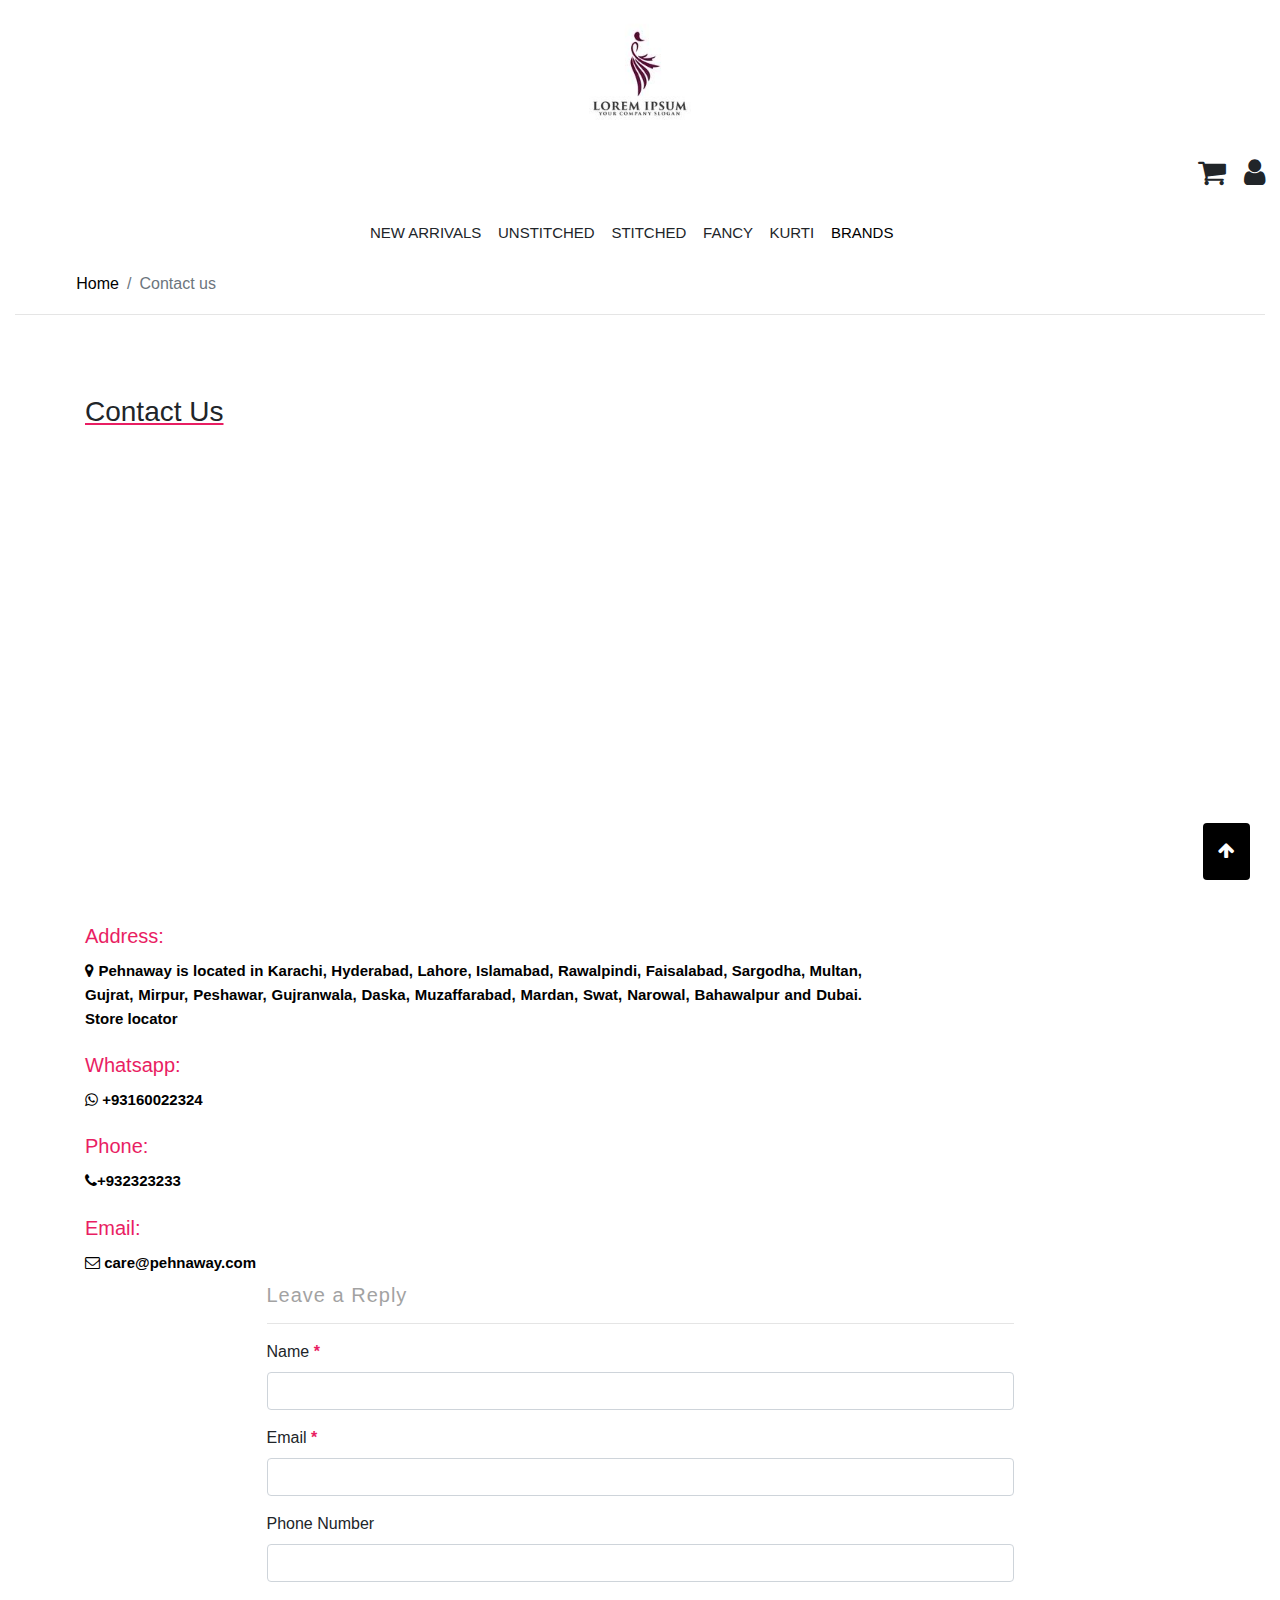
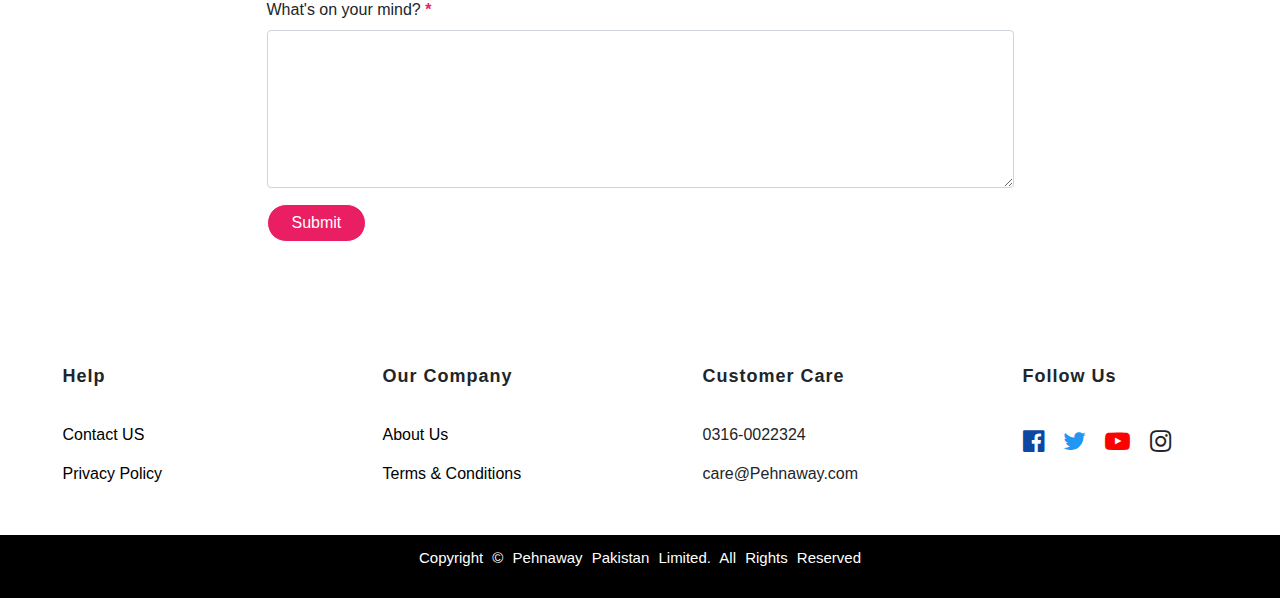
<file: public/contactus.html>
<!DOCTYPE html>
<html lang="en">
<head>
    <meta charset="UTF-8">
    <meta name="viewport" content="width=device-width, initial-scale=1.0">
    <title>Contact us</title>
    <link rel="stylesheet" href="about.css">
    <link rel="stylesheet" href="brands.css">
    <link rel="stylesheet" href="style.css">
    <link rel="stylesheet" href="https://stackpath.bootstrapcdn.com/bootstrap/4.4.1/css/bootstrap.min.css" integrity="sha384-Vkoo8x4CGsO3+Hhxv8T/Q5PaXtkKtu6ug5TOeNV6gBiFeWPGFN9MuhOf23Q9Ifjh" crossorigin="anonymous">
    <link rel="stylesheet" href="https://cdnjs.cloudflare.com/ajax/libs/font-awesome/4.7.0/css/font-awesome.min.css">
    <link href="https://fonts.googleapis.com/css2?family=Merriweather:wght@700&display=swap" rel="stylesheet">
    <link href="https://fonts.googleapis.com/css2?family=Open+Sans&display=swap" rel="stylesheet">
    <link href="https://fonts.googleapis.com/css2?family=Open+Sans:wght@300&display=swap" rel="stylesheet">

</head>
<body>
     <!-- Nav Bar -->
     <div>
        <div class="container-fluid" id='container' >
            <button   id="myBtn" title="Go to top"><i class="fa fa-arrow-up" aria-hidden="true"></i></button>
         <!-- {/* logo row */} -->
         <div class="row">
            <div class="col">
                <a href="index.html"><center><img src="images/logo1.jpg" class="mainlogo"/></center></a>
          
            </div>

         </div>
        
            <!-- {/* sign in , register and cart row */} -->

          <div class="row" >
  

            <div class="col " id="signinpara"  >
               <ul style="float:right;" >
                  <!-- <li class="login-cart"  ><i class="user outline large icon"></i> &nbsp; &nbsp; </li> -->
                <li class="login-cart">  <i class="fa fa-shopping-cart" aria-hidden="true" ></i></li>&nbsp; &nbsp;
                 <li class="login-cart"> <i class="fa fa-user" aria-hidden="true"></i></li>
                  <!-- <li class="login-cart"><i class="shopping cart large icon"></i></li> -->
                  
               </ul>
            </div>
             </div>
                <!-- {/* New arrivals , brands row */} -->

                
         <nav class="navbar navbar-expand-lg navbar-light " >
<button  class="navbar-toggler navtogglebutton" type="button"  data-toggle="collapse"  data-target="#navbarNav" aria-controls="navbarNav" aria-expanded="false" aria-label="Toggle navigation">
<span class="navbar-toggler-icon"  ></span>
</button>

<div class="collapse navbar-collapse" id="navbarNav"   >
<ul class="navbar-nav" >
 
<li class="nav-item" >
  <p  > NEW ARRIVALS &nbsp; &nbsp;</p>
  

</li>
<li class="nav-item">
  <p > UNSTITCHED &nbsp; &nbsp;</p>
  
</li>
<li class="nav-item">

  <p > STITCHED &nbsp; &nbsp;</p>
</li>
<li class="nav-item">

  <p >FANCY &nbsp; &nbsp;</p>
</li>
<li class="nav-item">

    <p > KURTI &nbsp; &nbsp;</p>
</li>
<li class="nav-item">

<p ><a href='brands.html'>BRANDS &nbsp; &nbsp;</a> </p>
</li>

</ul>
</div>
</nav>
  

        </div>
<div class="container-fluid" >

    
    <!-- {/* breadcrumb */} -->
    <nav class="breadcrumb pt-0 " id="breadnav" aria-label="breadcrumb">
      <ol class="breadcrumb pb-0 pt-0 ">
          <li class="breadcrumb-item"><a href="index.html">Home</a></li>
         
          <li class="breadcrumb-item active" aria-current="page">Contact us</li>
        </ol>
      </nav>
      <hr id='hr'>
    <div class="jumbotron jumbotron-fluid head" >
        <div class="container about">
          <h3 class="contactheading pb-2">Contact Us </h3>
          <iframe src="https://www.google.com/maps/embed?pb=!1m18!1m12!1m3!1d3619.451452844269!2d67.08830231447799!3d24.882578050499927!2m3!1f0!2f0!3f0!3m2!1i1024!2i768!4f13.1!3m3!1m2!1s0x3eb33eca6535d03b%3A0xec9320ea9b94c580!2sKhaadi%20-%20KDA!5e0!3m2!1sen!2s!4v1591077752863!5m2!1sen!2s" width="100%" height="450" frameborder="0" style="border:0;" allowfullscreen="" aria-hidden="false" tabindex="0"></iframe>
            <h5 class="mb-0">Address:</h5>
            <p class="addresspara "><i class="fa fa-map-marker" aria-hidden="true"></i> Pehnaway is located in Karachi, Hyderabad, Lahore, Islamabad, Rawalpindi, Faisalabad, Sargodha, Multan, Gujrat, Mirpur, Peshawar, Gujranwala, Daska, Muzaffarabad, Mardan, Swat, Narowal, Bahawalpur and Dubai.
               Store locator</p>
               <h5 class="mb-0">Whatsapp:</h5>
            <p class="addresspara "><i class="fa fa-whatsapp" aria-hidden="true"></i> +93160022324</p>
               <h5 class="mb-0">Phone:</h5>
            <p class="addresspara "><i class="fa fa-phone" aria-hidden="true"></i>+932323233</p>
               <h5 class="mb-0">Email:</h5>
            <p class="addresspara "><i class="fa fa-envelope-o" aria-hidden="true"></i> care@pehnaway.com</p>
          <div className="row" >
         
              <div class="col-lg-12 " id='formid' > 
                <h5 class="replyheading mt-2">Leave a Reply</h5>
                <hr>
                <form  >
                    <div class="form-group">
                      <label for="exampleInputEmail1">Name <span >*</span></label>
                      <input type="text" class="form-control" id="exampleInputEmail1" aria-describedby="emailHelp"  required>
                 
                    </div>
                    <div class="form-group">
                      <label for="exampleInputPassword1">Email <span >*</span></label>
                      <input type="email" class="form-control" id="exampleInputPassword1" required>
                    </div>
                    <div class="form-group">
                        <label for="exampleInputPassword1">Phone Number</label>
                        <input type="number" class="form-control" id="exampleInputPassword1" required>
                      </div>
                      <div class="form-group">
                        <label for="exampleInputPassword1">What's on your mind? <span>*</span></label>
                        <textarea type="text" class="form-control" id="exampleInputPassword1"  rows='6'required ></textarea>
                      </div>
                    <button type="submit" class="btn btn-primary submitbutton px-4">Submit</button>
                  </form>

              </div>
            
          </div>

      </div>
      </div>
</div>
    
                            <!-- Footer -->

                            <div class="container-fluid footer">

                                <!-- {/* footer div  */} -->
                               <div class="row">
                                <div class='col-md-3 footercolumn' >
                                  
                                    <ul  >
                                    <li class="li1" > 
                                            Help
                                        </li>
                                        <li class="footerlis"  ><a href="contactus.html">
                                            Contact US
                                            </a>
                                        </li>
                                        <li class="footerlis"  >
                                            <a href="privacypoilcy.html">
                                            Privacy Policy
                                            </a>
                                        </li>
                                    </ul>
                                    </div>
                 
                                    <div class='col-md-3 footercolumn'   >
                                  
                                  <ul  >
                                  <li class="li1" > 
                                         Our Company
                                      </li>
                                      <li class="footerlis"  ><a href="about.html">
                                        About Us
                                      </a>
                                        
                                      </li>
                                      <li class="footerlis"  ><a href="#">
                                         Terms &amp; Conditions
                                         </a>
                                      </li>
                                  </ul>
                 
                              
                               
                 
                              </div>
                 
                 
                                
                                 
                 
                                <div class='col-md-3 footercolumn'   >
                                  
                                  <ul  >
                                  <li class="li1" > 
                                          Customer Care
                                      </li>
                                      <li class="footerlis"  >
                                          0316-0022324
                                      </li>
                                      <li class="footerlis"  >
                                          care@Pehnaway.com
                                      </li>
                                  </ul>
                 
                              
                               
                 
                              </div>
                              <div class='col-md-3 socialmediacol'   >
                                  
                                  <ul  id="some" >
                                  <li class="li1" > 
                                        Follow Us
                                      </li>
                                      <li class="socialmedia" >
                                        <i class="fa fa-facebook-official" aria-hidden="true"></i>
                                      </li>
                                      <li  class="socialmedia"  >
                                        <i class="fa fa-twitter" aria-hidden="true"></i>
                                      </li>
                 
                                      <li class="socialmedia">
                                        <i class="fa fa-youtube-play" aria-hidden="true"></i>
                                      </li>
                                      <li class="socialmedia">
                                        <i class="fa fa-instagram" aria-hidden="true"></i>
                                      </li>
                                  </ul>
                 
                              
                               
                 
                              </div>
                        
                 
                                 </div>
                 
                                 <div class='row'>
                                     <div class="col lastdiv" >
                                         <p class="lastfooter">
                                             Copyright 	&copy; Pehnaway Pakistan Limited. All Rights Reserved
                                         </p>
                                     </div>
                 
                                 </div>
                             
                        
                 
      <script src="https://code.jquery.com/jquery-3.4.1.slim.min.js" integrity="sha384-J6qa4849blE2+poT4WnyKhv5vZF5SrPo0iEjwBvKU7imGFAV0wwj1yYfoRSJoZ+n" crossorigin="anonymous"></script>
      <script src="https://cdn.jsdelivr.net/npm/popper.js@1.16.0/dist/umd/popper.min.js" integrity="sha384-Q6E9RHvbIyZFJoft+2mJbHaEWldlvI9IOYy5n3zV9zzTtmI3UksdQRVvoxMfooAo" crossorigin="anonymous"></script>
      <script src="https://stackpath.bootstrapcdn.com/bootstrap/4.4.1/js/bootstrap.min.js" integrity="sha384-wfSDF2E50Y2D1uUdj0O3uMBJnjuUD4Ih7YwaYd1iqfktj0Uod8GCExl3Og8ifwB6" crossorigin="anonymous"></script>
           
      
</body>
</html>
</file>
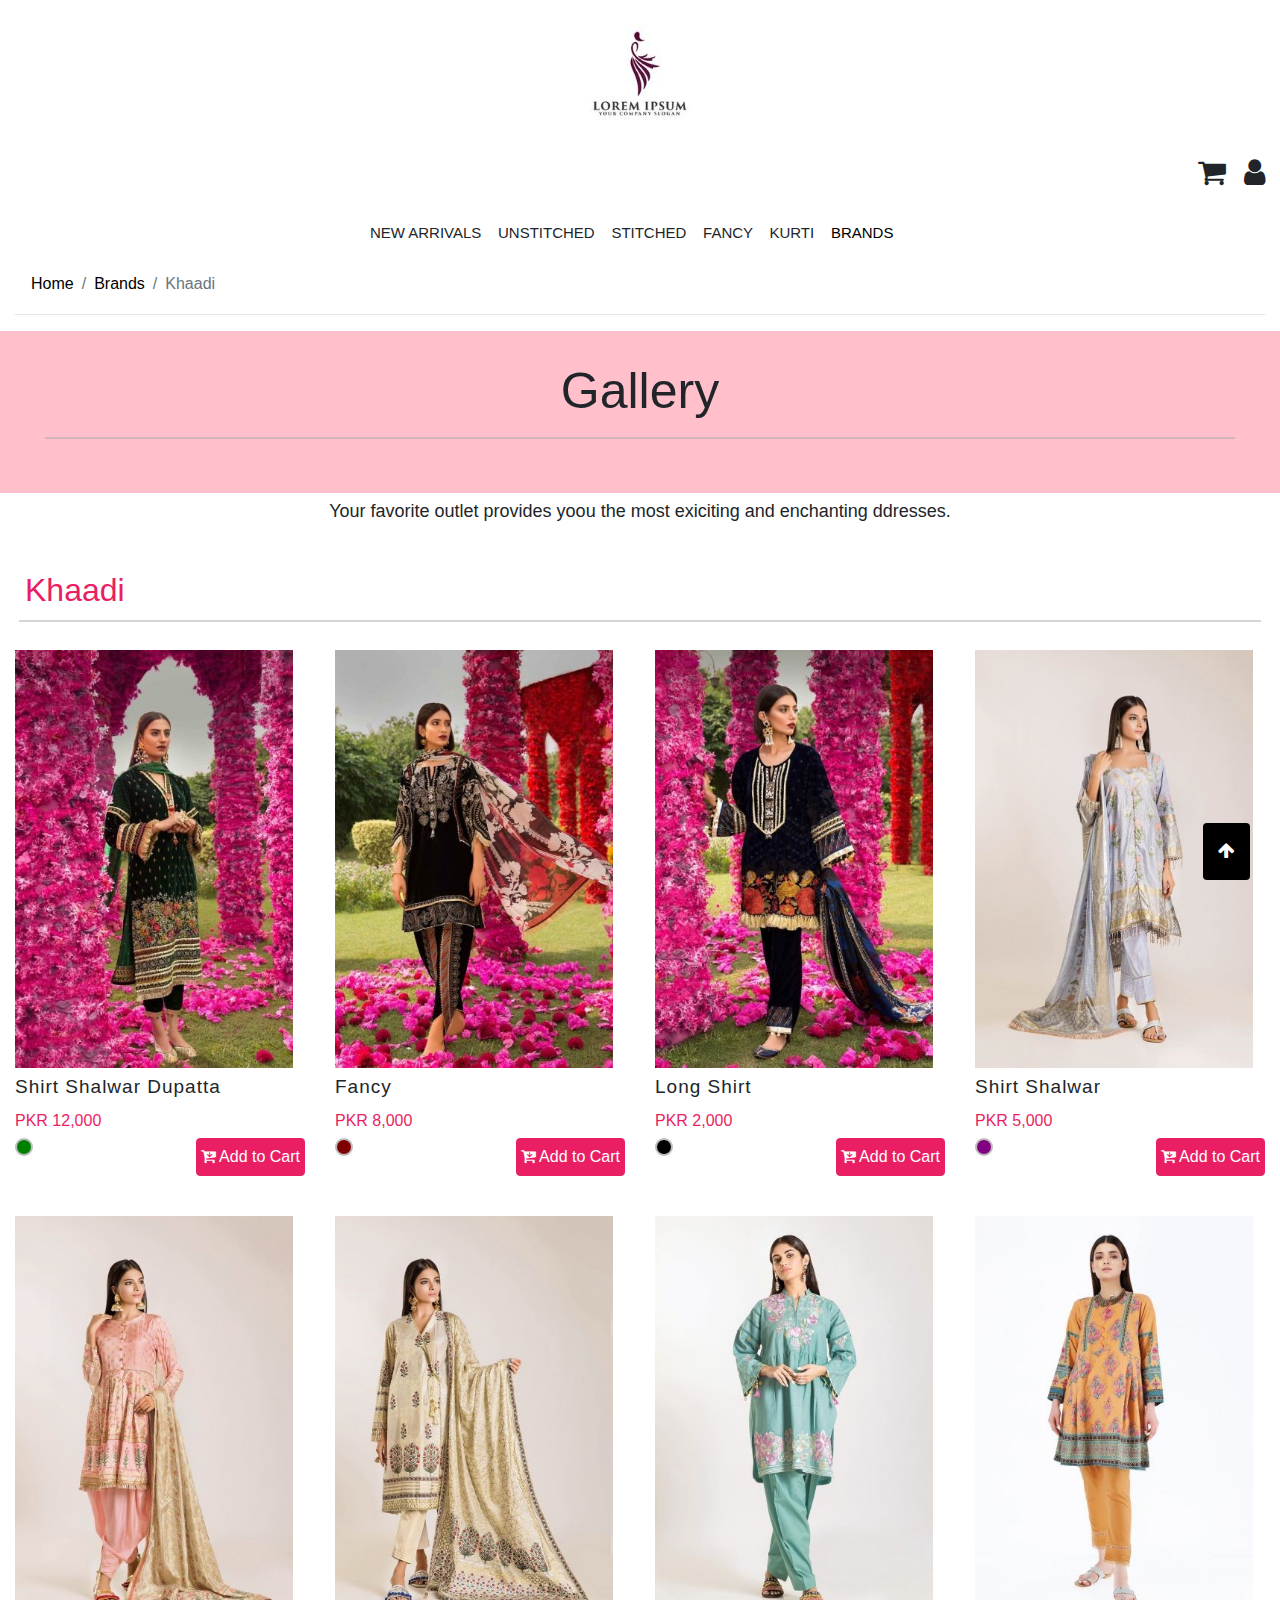
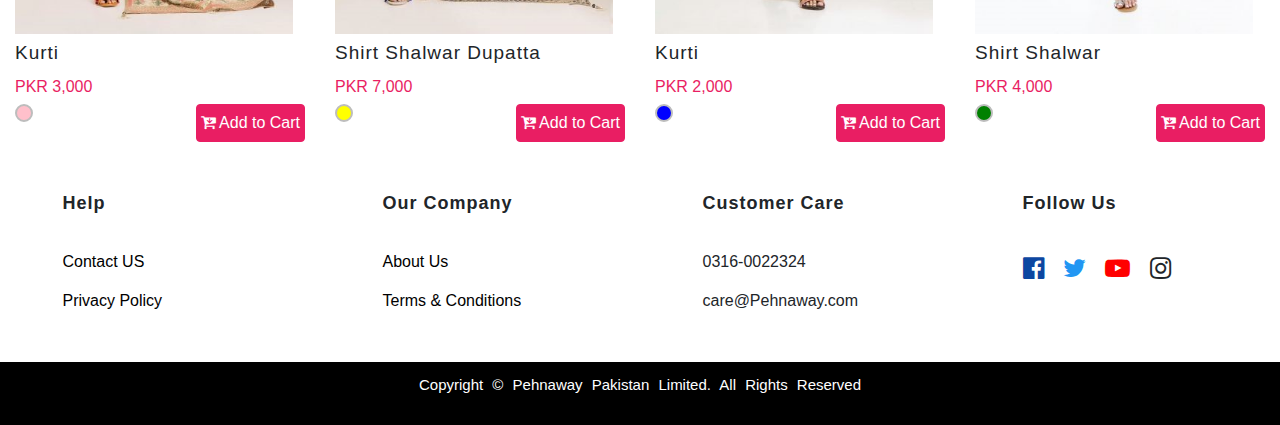
<file: public/khaadi.html>
<!DOCTYPE html>
<html lang="en">
<head>
    <meta charset="UTF-8">
    <meta name="viewport" content="width=device-width, initial-scale=1.0">
    <title>Brands</title>
    <link rel="stylesheet" href="brands.css">
    <link rel="stylesheet" href="style.css">
    <link rel="stylesheet" href="https://stackpath.bootstrapcdn.com/bootstrap/4.4.1/css/bootstrap.min.css" integrity="sha384-Vkoo8x4CGsO3+Hhxv8T/Q5PaXtkKtu6ug5TOeNV6gBiFeWPGFN9MuhOf23Q9Ifjh" crossorigin="anonymous">
    <link rel="stylesheet" href="https://cdnjs.cloudflare.com/ajax/libs/font-awesome/4.7.0/css/font-awesome.min.css">
    <link href="https://fonts.googleapis.com/css2?family=Merriweather:wght@700&display=swap" rel="stylesheet">
    <link href="https://fonts.googleapis.com/css2?family=Open+Sans&display=swap" rel="stylesheet">
</head>
<body>
           <!-- Nav Bar -->
           <div>
            <div class="container-fluid" id='container' >
                <button   id="myBtn" title="Go to top"><i class="fa fa-arrow-up" aria-hidden="true"></i></button>
             <!-- {/* logo row */} -->
             <div class="row">
                <div class="col">
                  <a href="index.html"><center><img src="images/logo1.jpg" class="mainlogo"/></center></a>
              
                </div>

             </div>
            
                <!-- {/* sign in , register and cart row */} -->

              <div class="row" >
      

                <div class="col " id="signinpara"  >
                   <ul style="float:right;" >
                      <!-- <li class="login-cart"  ><i class="user outline large icon"></i> &nbsp; &nbsp; </li> -->
                    <li class="login-cart">  <i class="fa fa-shopping-cart" aria-hidden="true" ></i></li>&nbsp; &nbsp;
                     <li class="login-cart"> <i class="fa fa-user" aria-hidden="true"></i></li>
                      <!-- <li class="login-cart"><i class="shopping cart large icon"></i></li> -->
                      
                   </ul>
                </div>
                 </div>
                    <!-- {/* New arrivals , brands row */} -->

                    
             <nav class="navbar navbar-expand-lg navbar-light " >
<button  class="navbar-toggler navtogglebutton" type="button"  data-toggle="collapse"  data-target="#navbarNav" aria-controls="navbarNav" aria-expanded="false" aria-label="Toggle navigation">
  <span class="navbar-toggler-icon"  ></span>
</button>

<div class="collapse navbar-collapse" id="navbarNav"   >
  <ul class="navbar-nav" >
     
    <li class="nav-item" >
      <p  > NEW ARRIVALS &nbsp; &nbsp;</p>
      
 
    </li>
    <li class="nav-item">
      <p > UNSTITCHED &nbsp; &nbsp;</p>
      
    </li>
    <li class="nav-item">

      <p > STITCHED &nbsp; &nbsp;</p>
    </li>
    <li class="nav-item">
    
      <p >FANCY &nbsp; &nbsp;</p>
    </li>
    <li class="nav-item">
    
        <p > KURTI &nbsp; &nbsp;</p>
    </li>
    <li class="nav-item">
    
    <p ><a href='brands.html'>BRANDS &nbsp; &nbsp;</a> </p>
    </li>
  
  </ul>
</div>
</nav>
      

            </div>
    <div class="container-fluid " >

        
        <!-- {/* breadcrumb */} -->
      
        <nav class="breadcrumb pt-0 " id="breadnav" aria-label="breadcrumb">
         <ol class="breadcrumb pb-0 pt-0 ">
              <li class="breadcrumb-item"><a href="index.html">Home</a></li>
              <li class="breadcrumb-item"><a href="brands.html">Brands</a></li>
              <li class="breadcrumb-item active" aria-current="page">Khaadi</li>
            </ol>
          </nav>
          <hr id='hr'>
        <!-- {/* //   pink div */} -->
       <div class="container-fluid px-0" >
          <div class="row " >
             <div class="col" id="pinkcolumn"   >
             <h1 class="headingbrands" > Gallery <hr class="linebrands" ></hr> </h1> 
              </div>
         </div>
             
         <!-- {/* paragraph */} -->
         <p class="parabrands">Your favorite outlet provides yoou the most exiciting and enchanting ddresses.</p>

                             <!-- {/* brands div */} -->


           <!-- {/* Row A */} -->


        <!-- {/* 1st brand */} -->
  <!-- {/* <div class="container-fluid" > */} -->
     <div class="row ">
        <h2 class="alphabetheadingh2 mb-3">Khaadi </h2> 
        <hr class="alphabetlinebrands" ></hr>
     <div class="col-md-3 col-6"  >
    
      <img class="cardimgbrand" src="images/11.jpg" ></img>

     <h5 class="pt-2 pb-1 brands1head" >Shirt Shalwar Dupatta</h5 class="pt-2 pb-1">
     <h6 class="brands2head">PKR 12,000</h6>
     <div >

        <ul class="dotaddbuttonul" >
        <li class="brandsdatacolor dotli"  style='background-color: green; ' >
        
        </li>
        <li  class="addbuttonli">
           <button type="button" class="btn btn-secondary px-1" id='addbutton'><i class="fa fa-cart-arrow-down" aria-hidden="true"></i> Add to Cart</button>
        </li>
        </ul>
        </div>
     </div>

     <!-- {/* 2nd brand */} -->
     <div class="col-md-3 col-6"  >
   
         <img class="cardimgbrand" src="images/12.jpg" ></img>
  
        <h5 class="pt-2 pb-1 brands1head" >Fancy</h5 class="pt-2 pb-1">
        <h6 class="brands2head">PKR 8,000</h6>
        <div >

            <ul class="dotaddbuttonul" >
            <li class="brandsdatacolor dotli"  style='background-color: maroon; ' >
            
            </li>
            <li  class="addbuttonli">
               <button type="button" class="btn btn-secondary px-1"><i class="fa fa-cart-arrow-down" aria-hidden="true"></i> Add to Cart</button>
            </li>
            </ul>
            </div>
        </div>
     <!-- {/* 3rd brand      */} -->
     <div class="col-md-3 col-6"  >

         <img class="cardimgbrand" src="images/13.jpg" ></img>

        <h5 class="pt-2 pb-1 brands1head" >Long Shirt</h5 class="pt-2 pb-1">
        <h6 class="brands2head">PKR 2,000</h6>
        <div >

            <ul class="dotaddbuttonul" >
            <li class="brandsdatacolor dotli"  style='background-color: black; ' >
            
            </li>
            <li  class="addbuttonli">
               <button type="button" class="btn btn-secondary px-1"><i class="fa fa-cart-arrow-down" aria-hidden="true"></i> Add to Cart</button>
            </li>
            </ul>
            </div>
        </div>
   <!-- {/* 4th brand */} -->
  
   <div class="col-md-3 col-6"  >
    
     <img class="cardimgbrand" src="images/14.jpg" ></img>
   
    <h5 class="pt-2 pb-1 brands1head" >Shirt Shalwar</h5 class="pt-2 pb-1">
    <h6 class="brands2head">PKR 5,000</h6>
    <div >

        <ul class="dotaddbuttonul" >
        <li class="brandsdatacolor dotli"  style='background-color: purple; ' >
        
        </li>
        <li  class="addbuttonli">
           <button type="button" class="btn btn-secondary px-1"><i class="fa fa-cart-arrow-down" aria-hidden="true"></i> Add to Cart</button>
        </li>
        </ul>
        </div>
    </div>
        

     

  </div>
   
   <!-- {/* ROw B */} -->

   <div class="row pt-4 ">
 <div class="col-md-3 col-6"  >

  <img class="cardimgbrand" src="images/15.jpg" ></img>

 <h5 class="pt-2 pb-1 brands1head" >Kurti</h5 class="pt-2 pb-1">
 <h6 class="brands2head">PKR 3,000</h6>
 <div >

    <ul class="dotaddbuttonul" >
    <li class="brandsdatacolor dotli"  style='background-color: pink; ' >
    
    </li>
    <li  class="addbuttonli">
       <button type="button" class="btn btn-secondary px-1"><i class="fa fa-cart-arrow-down" aria-hidden="true"></i> Add to Cart</button>
    </li>
    </ul>
    </div>
 </div>

 <!-- {/* 2nd brand */} -->
 <div class="col-md-3 col-6"  >

     <img class="cardimgbrand" src="images/16.jpg" ></img>

    <h5 class="pt-2 pb-1 brands1head" >Shirt Shalwar Dupatta</h5 class="pt-2 pb-1">
    <h6 class="brands2head">PKR 7,000</h6>
    <div >

        <ul class="dotaddbuttonul" >
        <li class="brandsdatacolor dotli"  style='background-color: yellow; ' >
        
        </li>
        <li  class="addbuttonli">
           <button type="button" class="btn btn-secondary px-1"><i class="fa fa-cart-arrow-down" aria-hidden="true"></i> Add to Cart</button>
        </li>
        </ul>
        </div>
    </div>
 <!-- {/* 3rd brand      */} -->
 <div class="col-md-3 col-6"  >

     <img class="cardimgbrand" src="images/17.jpg" ></img>
    
    <h5 class="pt-2 pb-1 brands1head" >Kurti</h5 class="pt-2 pb-1">
    <h6 class="brands2head">PKR 2,000</h6>
    <div >

        <ul class="dotaddbuttonul" >
        <li class="brandsdatacolor dotli"  style='background-color: blue; ' >
        
        </li>
        <li  class="addbuttonli">
           <button type="button" class="btn btn-secondary px-1"><i class="fa fa-cart-arrow-down" aria-hidden="true"></i> Add to Cart</button>
        </li>
        </ul>
        </div>
    </div>
<!-- {/* 4th brand */} -->

<div class="col-md-3 col-6"  >

 <img class="cardimgbrand" src="images/19.jpg" ></img>

<h5 class="pt-2 pb-1 brands1head" >Shirt Shalwar</h5 class="pt-2 pb-1">
<h6 class="brands2head">PKR 4,000</h6>
<div >

<ul class="dotaddbuttonul" >
<li class="brandsdatacolor dotli"  style='background-color: green; ' >

</li>
<li  class="addbuttonli">
   <button type="button" class="btn btn-secondary px-1"><i class="fa fa-cart-arrow-down" aria-hidden="true"></i> Add to Cart</button>
</li>
</ul>
</div>
</div>
    

 

</div>

     
</div>
</div>


                     
                            <!-- Footer -->

                            <div class="container-fluid footer " >

                              <!-- {/* footer div  */} -->
                             <div class="row">
                              <div class='col-md-3 footercolumn' >
                                
                                  <ul  >
                                  <li class="li1" > 
                                          Help
                                      </li>
                                      <li class="footerlis"  ><a href="contactus.html">
                                          Contact US
                                          </a>
                                      </li>
                                      <li class="footerlis"  >
                                          <a href="privacypoilcy.html">
                                          Privacy Policy
                                          </a>
                                      </li>
                                  </ul>
                                  </div>
               
                                  <div class='col-md-3 footercolumn'   >
                                
                                <ul  >
                                <li class="li1" > 
                                       Our Company
                                    </li>
                                    <li class="footerlis"  ><a href="about.html">
                                      About Us
                                    </a>
                                      
                                    </li>
                                    <li class="footerlis"  ><a href="#">
                                       Terms &amp; Conditions
                                       </a>
                                    </li>
                                </ul>
               
                            
                             
               
                            </div>
               
               
                              
                               
               
                              <div class='col-md-3 footercolumn'   >
                                
                                <ul  >
                                <li class="li1" > 
                                        Customer Care
                                    </li>
                                    <li class="footerlis"  >
                                        0316-0022324
                                    </li>
                                    <li class="footerlis"  >
                                        care@Pehnaway.com
                                    </li>
                                </ul>
               
                            
                             
               
                            </div>
                            <div class='col-md-3 socialmediacol'   >
                                
                                <ul  id="some" >
                                <li class="li1" > 
                                      Follow Us
                                    </li>
                                    <li class="socialmedia" >
                                      <i class="fa fa-facebook-official" aria-hidden="true"></i>
                                    </li>
                                    <li  class="socialmedia"  >
                                      <i class="fa fa-twitter" aria-hidden="true"></i>
                                    </li>
               
                                    <li class="socialmedia">
                                      <i class="fa fa-youtube-play" aria-hidden="true"></i>
                                    </li>
                                    <li class="socialmedia">
                                      <i class="fa fa-instagram" aria-hidden="true"></i>
                                    </li>
                                </ul>
               
                            
                             
               
                            </div>
                      
               
                               </div>
               
                               <div class='row '>
                                   <div class="col lastdiv" >
                                       <p class="lastfooter">
                                           Copyright 	&copy; Pehnaway Pakistan Limited. All Rights Reserved
                                       </p>
                                   </div>
               
                               </div>
                           
                      
               
                 
                              
                                 
<script src="https://code.jquery.com/jquery-3.4.1.slim.min.js" integrity="sha384-J6qa4849blE2+poT4WnyKhv5vZF5SrPo0iEjwBvKU7imGFAV0wwj1yYfoRSJoZ+n" crossorigin="anonymous"></script>
<script src="https://cdn.jsdelivr.net/npm/popper.js@1.16.0/dist/umd/popper.min.js" integrity="sha384-Q6E9RHvbIyZFJoft+2mJbHaEWldlvI9IOYy5n3zV9zzTtmI3UksdQRVvoxMfooAo" crossorigin="anonymous"></script>
<script src="https://stackpath.bootstrapcdn.com/bootstrap/4.4.1/js/bootstrap.min.js" integrity="sha384-wfSDF2E50Y2D1uUdj0O3uMBJnjuUD4Ih7YwaYd1iqfktj0Uod8GCExl3Og8ifwB6" crossorigin="anonymous"></script>

    
</body>
</html>
</file>
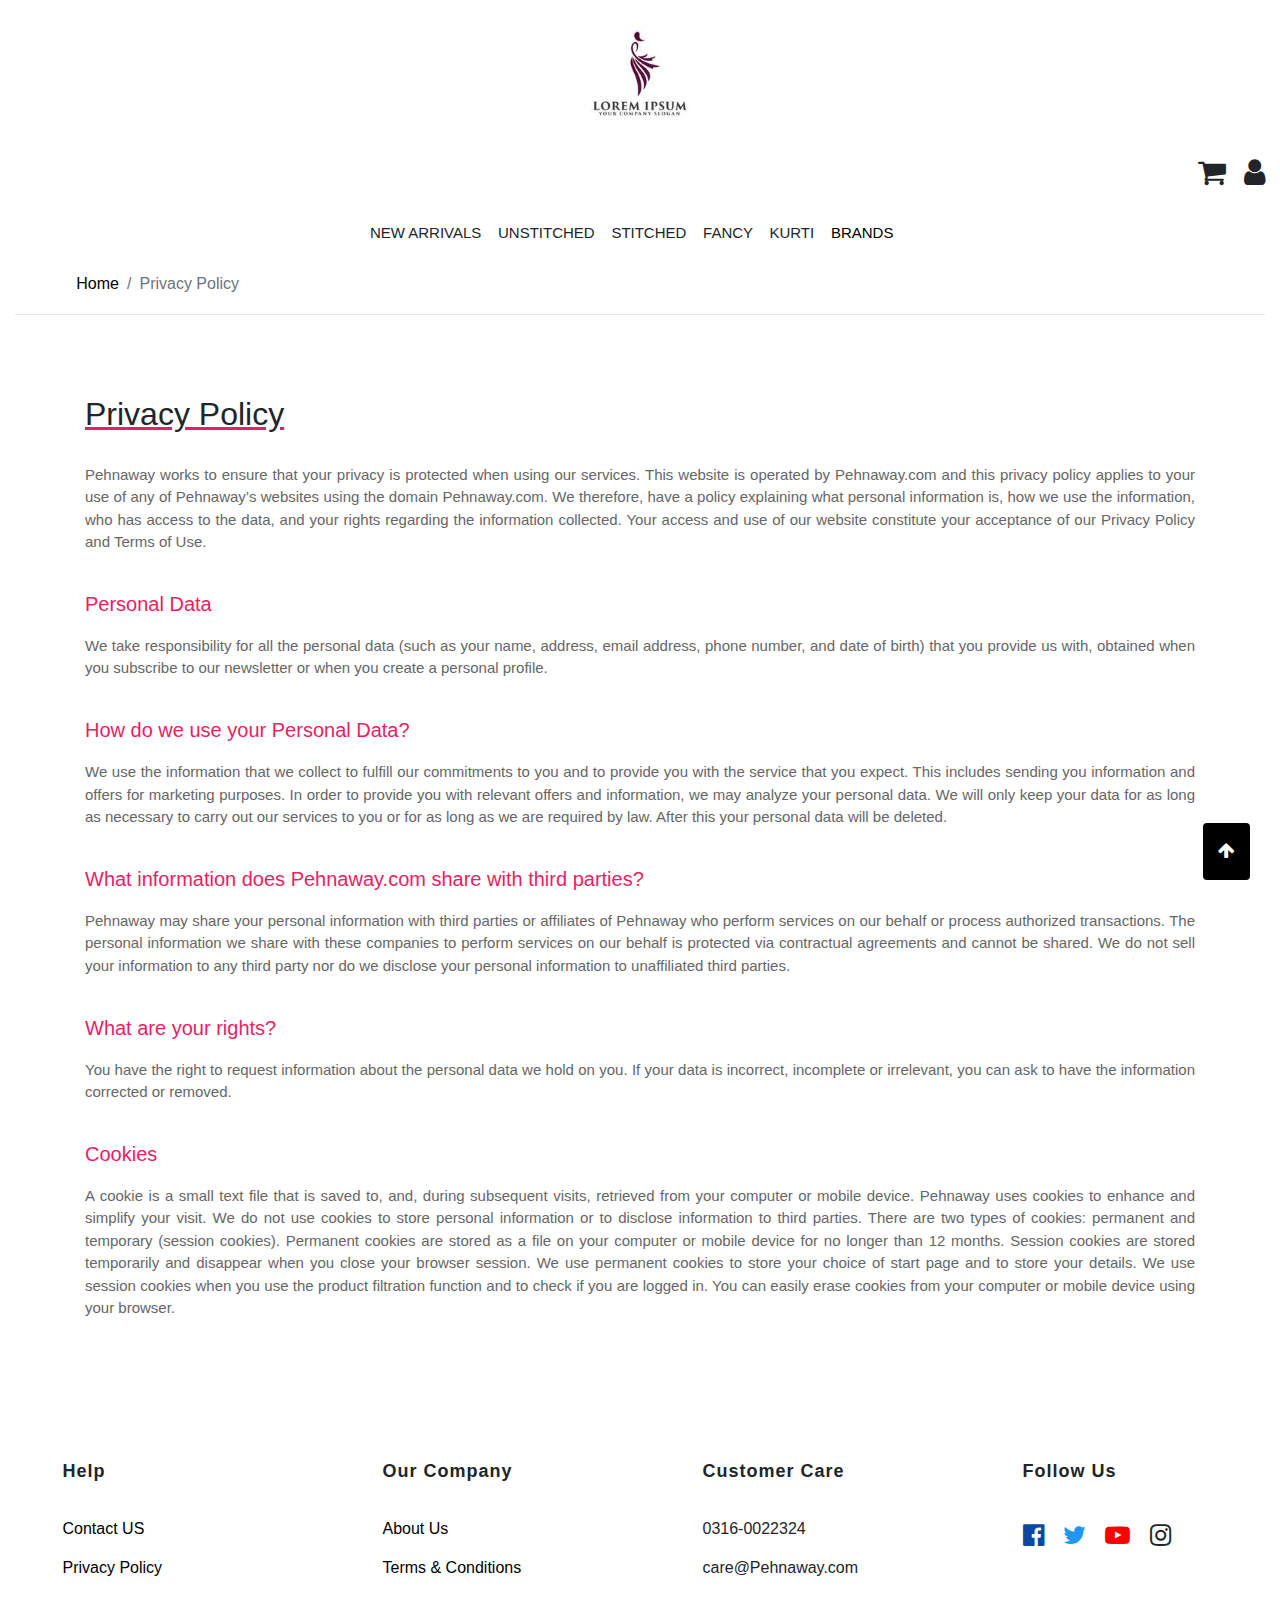
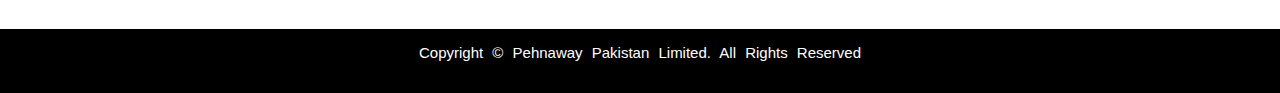
<file: public/privacypoilcy.html>
<!DOCTYPE html>
<html lang="en">
<head>
    <meta charset="UTF-8">
    <meta name="viewport" content="width=device-width, initial-scale=1.0">
    <title>Privacy Policy</title>
    <link rel="stylesheet" href="about.css">
    <link rel="stylesheet" href="brands.css">
    <link rel="stylesheet" href="style.css">
    <link rel="stylesheet" href="https://stackpath.bootstrapcdn.com/bootstrap/4.4.1/css/bootstrap.min.css" integrity="sha384-Vkoo8x4CGsO3+Hhxv8T/Q5PaXtkKtu6ug5TOeNV6gBiFeWPGFN9MuhOf23Q9Ifjh" crossorigin="anonymous">
    <link rel="stylesheet" href="https://cdnjs.cloudflare.com/ajax/libs/font-awesome/4.7.0/css/font-awesome.min.css">
    <link href="https://fonts.googleapis.com/css2?family=Merriweather:wght@700&display=swap" rel="stylesheet">
    <link href="https://fonts.googleapis.com/css2?family=Open+Sans&display=swap" rel="stylesheet">
    <link href="https://fonts.googleapis.com/css2?family=Open+Sans:wght@300&display=swap" rel="stylesheet">

</head>
<body>
     <!-- Nav Bar -->
     <div>
        <div class="container-fluid" id='container' >
            <button   id="myBtn" title="Go to top"><i class="fa fa-arrow-up" aria-hidden="true"></i></button>
         <!-- {/* logo row */} -->
         <div class="row">
            <div class="col">
                <a href="index.html"><center><img src="images/logo1.jpg" class="mainlogo"/></center></a>
          
            </div>

         </div>
        
            <!-- {/* sign in , register and cart row */} -->

          <div class="row" >
  

            <div class="col " id="signinpara"  >
               <ul style="float:right;" >
                  <!-- <li class="login-cart"  ><i class="user outline large icon"></i> &nbsp; &nbsp; </li> -->
                <li class="login-cart">  <i class="fa fa-shopping-cart" aria-hidden="true" ></i></li>&nbsp; &nbsp;
                 <li class="login-cart"> <i class="fa fa-user" aria-hidden="true"></i></li>
                  <!-- <li class="login-cart"><i class="shopping cart large icon"></i></li> -->
                  
               </ul>
            </div>
             </div>
                <!-- {/* New arrivals , brands row */} -->

                
         <nav class="navbar navbar-expand-lg navbar-light " >
<button  class="navbar-toggler navtogglebutton" type="button"  data-toggle="collapse"  data-target="#navbarNav" aria-controls="navbarNav" aria-expanded="false" aria-label="Toggle navigation">
<span class="navbar-toggler-icon"  ></span>
</button>

<div class="collapse navbar-collapse" id="navbarNav"   >
<ul class="navbar-nav" >
 
<li class="nav-item" >
  <p  > NEW ARRIVALS &nbsp; &nbsp;</p>
  

</li>
<li class="nav-item">
  <p > UNSTITCHED &nbsp; &nbsp;</p>
  
</li>
<li class="nav-item">

  <p > STITCHED &nbsp; &nbsp;</p>
</li>
<li class="nav-item">

  <p >FANCY &nbsp; &nbsp;</p>
</li>
<li class="nav-item">

    <p > KURTI &nbsp; &nbsp;</p>
</li>
<li class="nav-item">

<p ><a href='brands.html'>BRANDS &nbsp; &nbsp;</a> </p>
</li>

</ul>
</div>
</nav>
  

        </div>
<div class="container-fluid" >

    
    <!-- {/* breadcrumb */} -->
  
    <nav class="breadcrumb pt-0 " id="breadnav" aria-label="breadcrumb">
      <ol class="breadcrumb pb-0 pt-0 ">
          <li class="breadcrumb-item"><a href="index.html">Home</a></li>
         
          <li class="breadcrumb-item active" aria-current="page">Privacy Policy</li>
        </ol>
      </nav>
      <hr id='hr'>
    <div class="jumbotron jumbotron-fluid head" >
        <div class="container about">
          <h2>Privacy Policy</h2>
          <p>Pehnaway works to ensure that your privacy is protected when using our services. This website is operated by Pehnaway.com and this privacy policy applies to your use of any of Pehnaway’s websites using the domain Pehnaway.com. We therefore, have a policy explaining what personal information is, how we use the information, who has access to the data, and your rights regarding the information collected. Your access and use of our website constitute your acceptance of our Privacy Policy and Terms of Use.</p>
          <h5>Personal Data </h5>
          <p>We take responsibility for all the personal data (such as your name, address, email address, phone number, and date of birth) that you provide us with, obtained when you subscribe to our newsletter or when you create a personal profile.

        </p>
      
      <h5>How do we use your Personal Data?</h5>
      <p>We use the information that we collect to fulfill our commitments to you and to provide you with the service that you expect. This includes sending you information and offers for marketing purposes. In order to provide you with relevant offers and information, we may analyze your personal data. We will only keep your data for as long as necessary to carry out our services to you or for as long as we are required by law. After this your personal data will be deleted.</p>
      
      <h5>What information does Pehnaway.com share with third parties?</h5>
      <p>Pehnaway may share your personal information with third parties or affiliates of Pehnaway who perform services on our behalf or process authorized transactions. The personal information we share with these companies to perform services on our behalf is protected via contractual agreements and cannot be shared. We do not sell your information to any third party nor do we disclose your personal information to unaffiliated third parties.

    </p>
      
      <h5>What are your rights?</h5>
      
      <p>You have the right to request information about the personal data we hold on you. If your data is incorrect, incomplete or irrelevant, you can ask to have the information corrected or removed.</p>
      
       
      
      <h5>Cookies</h5>
      <p> A cookie is a small text file that is saved to, and, during subsequent visits, retrieved from your computer or mobile device. Pehnaway uses cookies to enhance and simplify your visit. We do not use cookies to store personal information or to disclose information to third parties.

        There are two types of cookies: permanent and temporary (session cookies). Permanent cookies are stored as a file on your computer or mobile device for no longer than 12 months. Session cookies are stored temporarily and disappear when you close your browser session.
        
        We use permanent cookies to store your choice of start page and to store your details. We use session cookies when you use the product filtration function and to check if you are logged in. You can easily erase cookies from your computer or mobile device using your browser.
        
         </p>
      
        </div>
      </div>
</div>

    
                            <!-- Footer -->

                            <div class="container-fluid footer">

                                <!-- {/* footer div  */} -->
                               <div class="row">
                                <div class='col-md-3 footercolumn' >
                                  
                                    <ul  >
                                    <li class="li1" > 
                                            Help
                                        </li>
                                        <li class="footerlis"  ><a href="contactus.html">
                                            Contact US
                                            </a>
                                        </li>
                                        <li class="footerlis"  >
                                            <a href="privacypoilcy.html">
                                            Privacy Policy
                                            </a>
                                        </li>
                                    </ul>
                                    </div>
                 
                                    <div class='col-md-3 footercolumn'   >
                                  
                                  <ul  >
                                  <li class="li1" > 
                                         Our Company
                                      </li>
                                      <li class="footerlis"  ><a href="about.html">
                                        About Us
                                      </a>
                                        
                                      </li>
                                      <li class="footerlis"  ><a href="#">
                                         Terms &amp; Conditions
                                         </a>
                                      </li>
                                  </ul>
                 
                              
                               
                 
                              </div>
                 
                 
                                
                                 
                 
                                <div class='col-md-3 footercolumn'   >
                                  
                                  <ul  >
                                  <li class="li1" > 
                                          Customer Care
                                      </li>
                                      <li class="footerlis"  >
                                          0316-0022324
                                      </li>
                                      <li class="footerlis"  >
                                          care@Pehnaway.com
                                      </li>
                                  </ul>
                 
                              
                               
                 
                              </div>
                              <div class='col-md-3 socialmediacol'   >
                                  
                                  <ul  id="some" >
                                  <li class="li1" > 
                                        Follow Us
                                      </li>
                                      <li class="socialmedia" >
                                        <i class="fa fa-facebook-official" aria-hidden="true"></i>
                                      </li>
                                      <li  class="socialmedia"  >
                                        <i class="fa fa-twitter" aria-hidden="true"></i>
                                      </li>
                 
                                      <li class="socialmedia">
                                        <i class="fa fa-youtube-play" aria-hidden="true"></i>
                                      </li>
                                      <li class="socialmedia">
                                        <i class="fa fa-instagram" aria-hidden="true"></i>
                                      </li>
                                  </ul>
                 
                              
                               
                 
                              </div>
                        
                 
                                 </div>
                 
                                 <div class='row'>
                                     <div class="col lastdiv" >
                                         <p class="lastfooter">
                                             Copyright 	&copy; Pehnaway Pakistan Limited. All Rights Reserved
                                         </p>
                                     </div>
                 
                                 </div>
                             
                    
                 
      <script src="https://code.jquery.com/jquery-3.4.1.slim.min.js" integrity="sha384-J6qa4849blE2+poT4WnyKhv5vZF5SrPo0iEjwBvKU7imGFAV0wwj1yYfoRSJoZ+n" crossorigin="anonymous"></script>
      <script src="https://cdn.jsdelivr.net/npm/popper.js@1.16.0/dist/umd/popper.min.js" integrity="sha384-Q6E9RHvbIyZFJoft+2mJbHaEWldlvI9IOYy5n3zV9zzTtmI3UksdQRVvoxMfooAo" crossorigin="anonymous"></script>
      <script src="https://stackpath.bootstrapcdn.com/bootstrap/4.4.1/js/bootstrap.min.js" integrity="sha384-wfSDF2E50Y2D1uUdj0O3uMBJnjuUD4Ih7YwaYd1iqfktj0Uod8GCExl3Og8ifwB6" crossorigin="anonymous"></script>
           
      
</body>
</html>
</file>
<file: public/style.css>
.mainlogo{
    width: 12%;
   
  
  }
  /* .sticky {
    position: fixed;
    top: 0;
    width: 100%;
    z-index: 9999;
    background-color: white;
    
  } */
  #myBtn {
  
    position: fixed;
    bottom: 20px;
    right: 30px;
    z-index: 99;
    font-size: 18px;
    border: none;

   
    outline: none;
    background-color: black;
    color: white;
    cursor: pointer;
    padding: 15px;
    border-radius: 4px;
   
   
  }
.brandsLink{
  color: black;
}

.brandsLink:hover{
  color:#bdbdbd;
}
  
  #myBtn:hover {
    opacity: 0.7;
  }
  
  .rw{
  
    font-size:  1.1em;
  }
  #signinpara{
    font-weight: bold;
  }
  
  .nav-item>li{
    display: inline-block;
  }
  .navbar .navbar-collapse {
    text-align: center;
    
  }
  /* .navbar-toggle{
    border-color:rgb(218, 25, 25);margin-left:-20px;
  } */
  .login-cart{
    display: inline-block;
    font-size: 30px;
 
    
  }
  .nav-item:hover{
       color:#bdbdbd;
  }
  .nav-item a{
      color: black;
  }
  .nav-item a:hover{
      color: #bdbdbd;
      text-decoration: none;
  }
  .navtogglebutton:hover{
    color:#bdbdbd;
  }
  .nav-item{
    padding-top: 0.5%;
   
  
  }
  
  .nav-item>p{
    font-size: 15px;
  }
  .login-cart:hover{
    color:#bdbdbd;
  }
  
  .navbar .navbar-nav {
  
  height: 5vh;
    margin: 0px auto 0px auto;
  }
  

  @media(max-width:480px){
   
  
    .mainlogo{
      width: 30%;
    }
  
    .navbar-nav>li{
      border-bottom: 1px solid #bdbdbd;
      padding: 1%;
      background-color: white;
    }
    .navtogglebutton{
      margin-top: -60px;
      border: 1px solid  white;
      margin-left: -20px;
    }
    .login-cart{
      font-size: 15px;
   
  
    }
    #newarrivals{
      font-size: 0.7em;
    }
    .nav-item{
      font-size: 0.7em;
    }
    .navbar .navbar-nav {
   
      height: auto;
        margin: 0px auto 0px auto;
      }
  
  }

                  /* Carousel */
                  .h3-responsive{
                    color: white;
                    font-size: 20px;
                    
                }
               
                .d-block{
                    height: auto;
                }
                /* #myBtn {
                    display: none;
                    position: fixed;
                    bottom: 20px;
                    right: 30px;
                    z-index: 99;
                    font-size: 18px;
                    border: none;
                    outline: none;
                    background-color: red;
                    color: white;
                    cursor: pointer;
                    padding: 15px;
                    border-radius: 4px;
                  }
                  
                  #myBtn:hover {
                    background-color: #555;
                  } */
                
                @media(max-width:700px){
                  .mainlogo{
                    width: 20%;
                  }
                  .h3-responsive{
                      margin: -2px auto -2px auto;
                      font-size: 15px;
                      
                  }
                  .revitalizepara{
                      font-size: 12px;
                      margin-top: unset;
                  }
                  .d-block{
                      height: 29vh;;
                  }
                
                  
                  .carousel-caption{
                      margin: -10px auto -10px auto;
                  }
                
                }
                
                @media all and (max-width: 1000px) and (orientation: landscape){
                
                    .d-block{
                        height: 70vh;
                    }
                }
                
  @media all and (max-width: 1000px) and (orientation: landscape){
    .navbar .navbar-nav {
  
      height: auto;
    }
  
    .navbar-nav>li{
      border-bottom: 1px solid #bdbdbd;
      padding: 1%;
      background-color: white;
    }
    .navtogglebutton{
      margin-top: -60px;
      border: 1px solid  white;
      margin-left: -20px;
    }
  }


                                   /* Div */
             .toptrendingheading,.choosebestpara{
                text-align: center;
              
            }
            .toptrendingheading{
                padding-top: 4%;
            }
            .choosebestpara{
                padding: 1%;
                font-size: 19px;
            }
            
            .picstoptrending{
                margin:0;
                padding: 0;
            }
            
            @media(max-width:480px){
                .toptrendingheading{
                    font-size: 19px;
                    padding-top: 10%;
                }
            
                .choosebestpara{
                    font-size: 15px;
                }
                .card{
                    padding: 2px;
                    border-color: white;
                }
              
            }
         
            @media all and (max-width: 1000px) and (orientation: landscape){
            
                .card{
                    padding: 1%;
                    width: 99%;
                    border-color: white;
                 
                    margin: 0px auto 0px auto;
            
                    
                }
            }
         
                     /* Gallery */

                     .gallerycard{
                        background-color: white;
                        padding: 1%;
                    }
                    
                    .collectionheading{
                        text-align: center;
                        font-size: 17px;
                        margin-top: 1%;
                        color: #666666;
                    }
                    .card-img{
                        height: 45vh;
                    
                    }
                    .galleryHeading{
                    text-align: center;
                    padding: 2%;
                    }
                    .galleryLine{
                        border-color:  #666666;
                    }
                     /* note css */
                    .notediv{
                        background-color: #eeeeee;
                    }
                    .noteheading{
                        text-align:center;font-weight:bold;padding:50px;letter-spacing:4px;color:#666666;font-size:16px;
                    }
                    .noteline{
                    width:70%;margin-top: -2%;color: #666666;
                    }
                    
                    .notepara{
                        text-align: center;
                        font-size: 15px;
                        padding: 2%;
                        width: 70%;
                        margin-left: 15%;
                        color: #666666;
                    
                    }
                    
               
                 
                    /* footer div */
                    
                    .footer{
                    
                        margin-top: 0.5%;
                        
                    }
                    .footercolumn>ul>li{
                        display: block;
                    }
                    .footerlis a{
                        color: black;
                    }
                    .footerlis :hover{
                        color: #bdbdbd;
                        text-decoration: none;
                    }
                    .li1{
                      font-weight: bolder;
                      font-size: 18px;
                      padding-bottom: 10%;
                      padding-left: 3%;
                      display: block;
                      text-align: justify;
                      letter-spacing: 1px;
                    
                    }
                    .footercolumn ,.socialmediacol{
                        padding: 2%;
                        
                    
                    }
                    
                    .socialmedia{
                        display: inline-block;
                        font-size: 25px;
                        padding:3% ;
                     
                        
                    }
                    .footerlis{
                        padding:3% ;
                        font-size: 16px;
                    
                    }
                    .fa-facebook-official{
                        color: #0d47a1;
                    }
                    .fa-twitter{
                      color: #2196f3;
                    }
                    .fa-youtube-play{
                    color: red;
                    }
                    .lastdiv{
                        background-color: black;
                    
                    }
                    .lastfooter{
                        color:white;word-spacing:5px;font-weight:normal;font-size:15px ;text-align: center;
                        padding: 1%;
                    }
                    @media(max-width:480px) {
                        .galleryHeading{
                          
                            font-size: 19px;
                            padding: 5%;
                            }
                        .gallerycard{
                            border-bottom: 1px solid #bdbdbd;
                            padding: 5%;
                                  object-fit: cover;
                    
                        }
                    
                        /* note css */
                        .notediv{
                            height: auto;
                         
                        }
                        
                        .noteheading{
                            font-size: 13px;
                    
                            padding: 0;
                            padding-top: 8%;
                            padding-left: 3%;
                        }
                        .noteline{
                            margin-top:5%;
                            width: 90%;
                        }
                        .notepara{
                              font-size: 12px;
                        }
                    
                        /* footer css */
                    
                    
                        .li1{
                    
                    
                           margin-left: -12%;
                           padding: 2%;
                    
                        }
                        .footerlis{
                    
                            margin-left: -12%;
                            padding: 2%;
                            font-size: 14px;
                        }
                        .socialmedia{
                    
                            margin-left: -12%;
                            padding: 2%;
                    
                            width: 25%;
                    
                    
                    
                            font-size: 14px;
                        }
                        .lastfooter{
                            font-size: 12px;
                            padding: 3%;
                        }
                    
                    }
                    
                    
                    @media all and (max-width: 1000px) and (orientation: landscape){
                        .gallerycard{
                    
                            border-bottom: 1px solid #bdbdbd;
                    
                            width: 80%;
                    
                           padding: 4%;
                           height: 100vh;
                            margin:0px auto 0px auto;
                    
                    
                        }
                 
                    
                        .li1{
                    
                    
                           margin-left: -9%;
                           padding: 2%;
                           margin-top: -10px;
                    
                        }
                        .footerlis{
                    
                    
                            margin-left: -9%;
                            padding: 1%;
                            font-size: 15px;
                            padding: 2%;
                        }
                        .socialmedia{
                    
                            margin-left: -9%;
                    
                    
                            width: 18%;
                    
                            padding: 1.5%;
                    
                    
                    
                            font-size: 14px;
                        }
                    
                        .lastfooter{
                            font-size: 12px;
                            padding: 2%;
                        }
                    
                    
                    }
</file>
<file: public/about.css>
.upper{
  background-color: pink;
   margin-top : 5px;
  text-align: center;
   height: 150px;
    width: 100%;
}
.breadcrumb{
  padding-left: 2.5% !important;
}

.about{
  background-color: white;
  width: 80%;
  margin: 0 auto ;
  text-align: justify;

}

.head{
  background-color: white !important;
}
.contactheading{
  text-decoration: underline;
  text-decoration-color: #e91e63;
}
.about>h2{
    padding-bottom: 2%;
    font-weight: normal;
    text-decoration: underline;
    text-decoration-color: #e91e63;
}
.about>h5{
    padding-bottom: 1%;
    padding-top:2%;
    color: #e91e63;
}

.about>p{
    color: #666666;
    font-size: 15px;
}
.addresspara{
  width: 70%;
  line-height: 1.5rem;
  color: black !important;
  font-weight: 600;
  margin-bottom: 0px;
}
.replyheading{
  color: #666666;
  letter-spacing: 1px;
  opacity: 0.6;
}

#formid{
  width: 70%;
  margin: 0px auto 0px auto;
}
.form-group  span{
  color: #e91e63;
   font-weight: bold;

}
.form-group input:focus{
  box-shadow: none; -webkit-box-shadow: none;
  border-color: #e91e63;
 
}
.form-group textarea:focus{
  box-shadow: none; -webkit-box-shadow: none;
  border-color: #e91e63;
}
.submitbutton{
  border-radius: 20px !important;
  background-color: #e91e63 !important;
  border-color: inherit !important;
 

}
</file>
<file: public/brands.css>
#pinkcolumn{
    height:24%;
    background-color: pink;
  }
  #breadnav{
      background-color: white !important;
     height: 4vh 
  }
  #breadnav ol{
    background-color: white !important;
    padding-left: 0px;
  
  }
  .breadcrumb a{
      color: black;
  }
#hr{
  margin-top: -10px;
}
  .breadcrumb a:hover{
    color: #bdbdbd;
    text-decoration: none;
}
  .headingbrands{
    text-align:center;padding:30px;font-size:50px;
  }
  .linebrands{
    border-width:2px;background-color:#bdbdbd;opacity:0.5;
  }
  .parabrands{
    text-align: center;
    padding: 5px;
    font-size: 18px;
  }
  .brandsRow{
  
    margin-top: 5%;
    box-shadow:1px 1px 16px #9e9e9e; 
    
  }
  .alphabetheadingbrands{
    padding:25px;

  }
  .alphabetheadingh2{
    padding:25px;
    color: #e91e63;

  }
  .alphabetheadingbrands{
    padding:25px;

  }
  .alphabetlinebrands{
    width:97%;border-width:2px;background-color:#eeeeee; margin-top: -30px;
  }
  .brandspiccard{ 
  
  
    box-shadow:2px 3px 8px 2px #9e9e9e;
  }
  .brandspiccard>img{

    height: 22vh;
    width: auto;
  }
  .card-title{
    text-align: center;
    font-size: large;
  }
  .cardimgbrand{
    width: 96%;
  }
  .card>img:hover{
    opacity: 0.6;
    
  }
  .brandspicheading{
    text-align: center;
    padding: 5px;
    margin-top: 10px;
    color:  #616161;
    letter-spacing: 0.8px;
    white-space: nowrap;
    font-size: 20px;
  }
  .brandspicheading>a{
    color:  #616161;
  }
  .brandspicheading>a:hover{
    color: #e91e63;
    text-decoration: none;
  }
  .brandspicheading:hover{
    color: #e91e63;
  }
  .brandsdatacolor{
    height: 18px;
    width: 18px;
    border: 2px solid #bdbdbd;
    border-radius: 50%;
    display: inline-block;
    cursor: pointer;
}
.brands1head{
font-weight: lighter;
font-size: 19px;
letter-spacing: 1px;

}
.brands2head{
color: #e91e63;
}
  .dotaddbuttonul{
    display: inline-block;  padding-left: 0px; width: 100%;
  }
  .dotli{
    display: inline-block; padding-left: 0;
  }
  .addbuttonli{
    display: inline-block;
     float: right;
     clear: both;
  }
  .addbuttonli>button{
    background-color: #e91e63;
    border-color: #e91e63;
  }
  @media (max-width:480px){
    .breadcrumb{
      font-size: 12px;
      
    }
      #pinkcolumn{
          height: 17vh;
      }
      .headingbrands{
         font-size: 25px;
      }
  
      .linebrands{
          width: 70%;
      }
  
      .parabrands{
          font-size: 0.8em;
      }

    .brandspicheading{
      font-size: 1em;
    }
  .addbuttonli>button{
    font-size: 11px;
    
  }
  .cardimgbrand{
    width: 100%;
  }
  .brands1head{
    font-size: 12px;
  }
  .brands2head{
    font-size: 13px;
    letter-spacing: 1px;
  }
  .brandsdatacolor{
    width: 15px;
    height: 15px;
  }
.alphabetheadingh2{
  font-size: 22px;
}
  }

  

  @media only screen and (max-width:1000px) and (orientation:landscape){

    .brandspiccard>img{
      height: 30vh;
     
    }

  }
</file>
